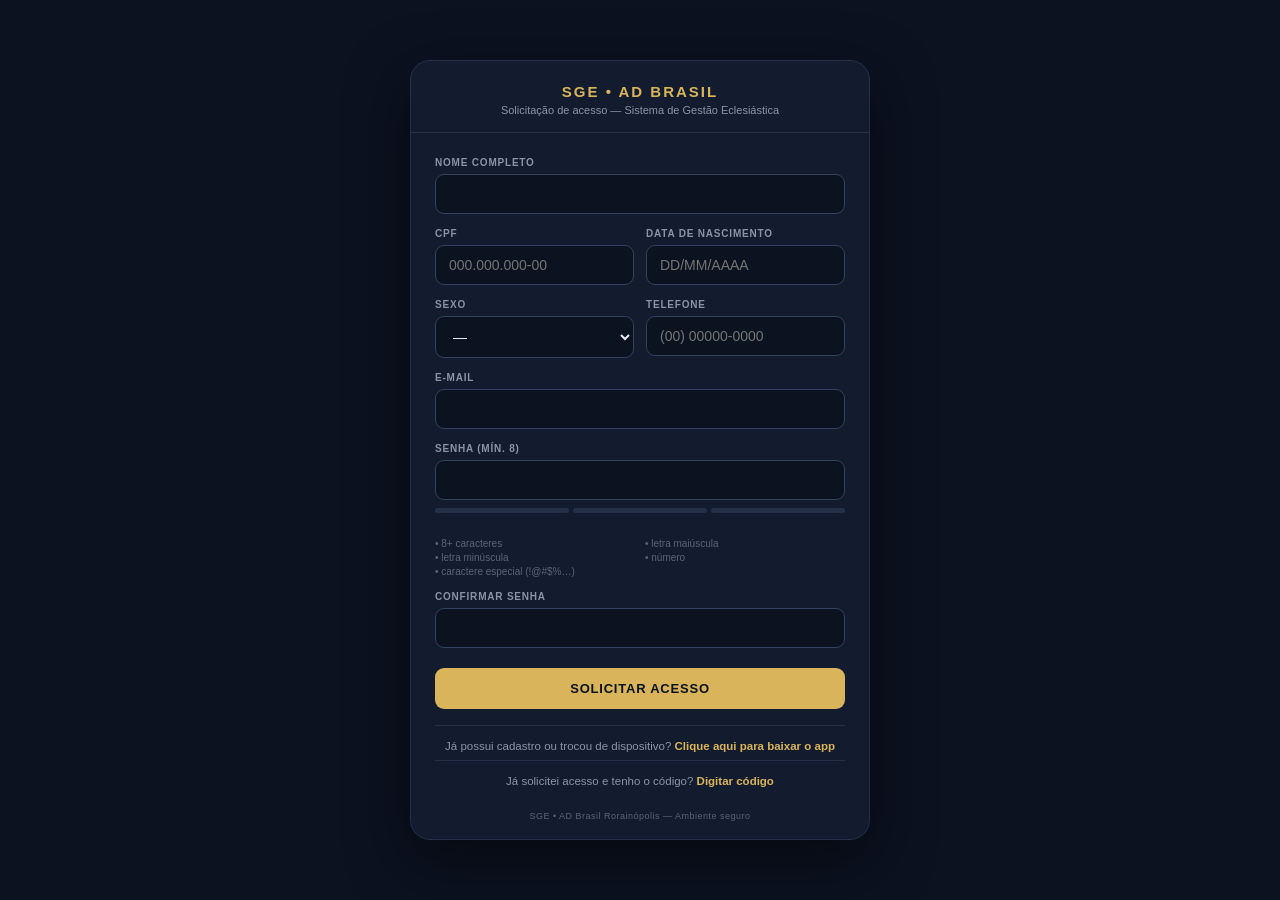
<file: sge/cadastro/index.html>
<!DOCTYPE html>
<html lang="pt-BR">
<head>
<meta charset="UTF-8">
<meta http-equiv="refresh" content="0; url=../cadastro.html">
<title>Cadastro de Acesso — SGE AD Brasil</title>
<style>body{font-family:'Segoe UI',Arial,sans-serif;background:#0b1220;color:#8a94a8;display:flex;align-items:center;justify-content:center;min-height:100vh;margin:0;font-size:13px}</style>
</head>
<body>
<p>Abrindo cadastro… <a href="../cadastro.html" style="color:#d9b45b">clique aqui</a> se não abrir.</p>
<script>location.replace('../cadastro.html');</script>
</body>
</html>
</file>
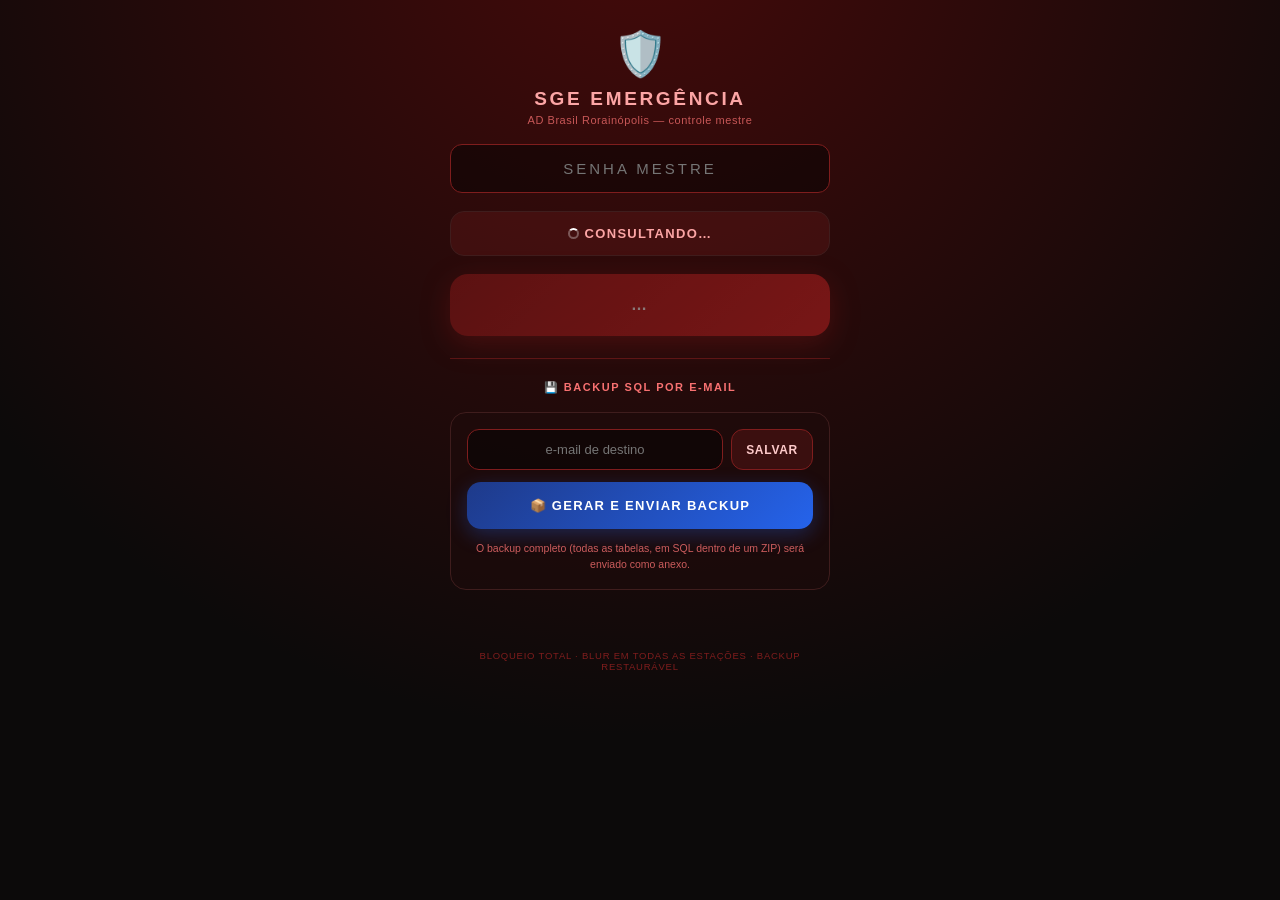
<file: sge/trava/index.html>
<!DOCTYPE html>
<html lang="pt-BR">
<head>
<meta charset="UTF-8">
<meta name="viewport" content="width=device-width, initial-scale=1.0, maximum-scale=1.0, user-scalable=no">
<meta name="theme-color" content="#450a0a">
<title>SGE Emergência</title>
<link rel="manifest" href="./manifest.webmanifest">
<link rel="icon" href="icons/icon-192.png">
<link rel="apple-touch-icon" href="icons/icon-192.png">
<meta name="apple-mobile-web-app-capable" content="yes">
<meta name="apple-mobile-web-app-status-bar-style" content="black-translucent">
<meta name="apple-mobile-web-app-title" content="SGE Emergência">
<style>
  * { margin:0; padding:0; box-sizing:border-box; -webkit-tap-highlight-color:transparent; }
  body {
    font-family: -apple-system, 'Segoe UI', Roboto, sans-serif;
    background: radial-gradient(circle at 50% -10%, #450a0a, #0c0a0a 70%);
    color: #fecaca; min-height: 100vh; display: flex; flex-direction: column;
    align-items: center; justify-content: flex-start; padding: 28px 20px; user-select: none;
  }
  .card { width: 100%; max-width: 380px; display: flex; flex-direction: column; gap: 18px; }
  .topo { text-align: center; }
  .topo .icone { font-size: 44px; }
  .topo h1 { font-size: 19px; font-weight: 800; letter-spacing: .14em; text-transform: uppercase; color: #fca5a5; margin-top: 8px; }
  .topo p { font-size: 11px; color: #f87171; opacity: .75; margin-top: 4px; letter-spacing: .05em; }
  .estado {
    text-align: center; padding: 14px; border-radius: 14px; font-weight: 800;
    font-size: 13px; letter-spacing: .1em; text-transform: uppercase;
    border: 1px solid #3f1d1d; background: rgba(127,29,29,.25); color: #fca5a5;
    transition: all .3s;
  }
  .estado.ativo { background: #dc2626; color: #fff; border-color: #ef4444; box-shadow: 0 0 32px rgba(239,68,68,.5); animation: pulsar 1.6s infinite; }
  .estado.livre { background: rgba(6,95,70,.3); color: #6ee7b7; border-color: #065f46; }
  @keyframes pulsar { 0%,100% { box-shadow: 0 0 22px rgba(239,68,68,.35);} 50% { box-shadow: 0 0 42px rgba(239,68,68,.7);} }
  .estado small { display:block; font-weight:500; font-size:10px; letter-spacing:.03em; text-transform:none; opacity:.8; margin-top:5px; }
  input[type=password], input[type=email] {
    width: 100%; padding: 15px; border-radius: 12px; font-size: 15px; text-align: center;
    border: 1px solid #7f1d1d; background: rgba(0,0,0,.45); color: #fff; outline: none;
  }
  input[type=password] { letter-spacing: .2em; }
  input:focus { border-color: #ef4444; box-shadow: 0 0 0 3px rgba(239,68,68,.25); }
  .btn-trava {
    width: 100%; padding: 22px; border: 0; border-radius: 18px; cursor: pointer;
    font-size: 16px; font-weight: 900; letter-spacing: .12em; text-transform: uppercase;
    color: #fff; transition: transform .12s, box-shadow .2s;
  }
  .btn-trava:active { transform: scale(.97); }
  .btn-trava.ativar { background: linear-gradient(135deg,#991b1b,#dc2626); box-shadow: 0 8px 28px rgba(220,38,38,.4); }
  .btn-trava.desativar { background: linear-gradient(135deg,#065f46,#059669); box-shadow: 0 8px 28px rgba(5,150,105,.35); }
  .btn-trava:disabled { opacity: .45; cursor: wait; }
  .sep { border:0; border-top:1px solid rgba(127,29,29,.6); margin:4px 0; }
  .secao-titulo { font-size: 11px; font-weight: 800; letter-spacing: .14em; text-transform: uppercase; color: #f87171; text-align:center; }
  .bkp-card {
    display: flex; flex-direction: column; gap: 12px; padding: 16px;
    border: 1px solid #3f1d1d; border-radius: 16px; background: rgba(30,12,12,.55);
  }
  .bkp-email { display:flex; gap:8px; }
  .bkp-email input { flex:1; font-size: 13px; padding: 12px; }
  .btn-mini {
    padding: 12px 14px; border: 1px solid #7f1d1d; border-radius: 12px; cursor: pointer;
    background: rgba(127,29,29,.3); color: #fecaca; font-size: 12px; font-weight: 700;
    text-transform: uppercase; letter-spacing: .06em; white-space: nowrap;
  }
  .btn-mini:active { transform: scale(.97); }
  .btn-bkp {
    width: 100%; padding: 16px; border: 0; border-radius: 14px; cursor: pointer;
    font-size: 13px; font-weight: 800; letter-spacing: .1em; text-transform: uppercase;
    color: #fff; background: linear-gradient(135deg,#1e3a8a,#2563eb); box-shadow: 0 6px 20px rgba(37,99,235,.3);
    transition: transform .12s;
  }
  .btn-bkp:active { transform: scale(.97); }
  .btn-bkp:disabled { opacity: .45; cursor: wait; }
  .bkp-info { font-size: 10.5px; color: #b91c1c; color: #f87171; opacity:.8; text-align:center; line-height:1.5; min-height: 14px; }
  .msg { min-height: 18px; text-align: center; font-size: 11.5px; font-weight: 600; }
  .msg.erro { color: #fca5a5; }
  .msg.ok { color: #6ee7b7; }
  .rodape { text-align: center; font-size: 9.5px; color: #7f1d1d; letter-spacing: .08em; text-transform: uppercase; margin-top: 6px; }
  .spin { display:inline-block; width:11px; height:11px; border:2px solid rgba(255,255,255,.3); border-top-color:#fff; border-radius:50%; animation: girar .7s linear infinite; vertical-align:-1px; margin-right:6px; }
  @keyframes girar { to { transform: rotate(360deg);} }
</style>
</head>
<body>
<div class="card">
  <div class="topo">
    <div class="icone">🛡️</div>
    <h1>SGE Emergência</h1>
    <p>AD Brasil Rorainópolis — controle mestre</p>
  </div>

  <input type="password" id="senha" placeholder="SENHA MESTRE" autocomplete="off" inputmode="text">

  <div id="estado" class="estado"><span class="spin"></span>Consultando…</div>

  <button id="btn" class="btn-trava ativar" onclick="alternar()" disabled>…</button>

  <hr class="sep">

  <div class="secao-titulo">💾 Backup SQL por e-mail</div>
  <div class="bkp-card">
    <div class="bkp-email">
      <input type="email" id="email" placeholder="e-mail de destino" autocomplete="off">
      <button class="btn-mini" onclick="salvarEmail()">Salvar</button>
    </div>
    <button id="btnBkp" class="btn-bkp" onclick="enviarBackup()">📦 Gerar e enviar backup</button>
    <p id="bkpInfo" class="bkp-info">O backup completo (todas as tabelas, em SQL dentro de um ZIP) será enviado como anexo.</p>
  </div>

  <p id="msg" class="msg"></p>
  <p class="rodape">Bloqueio total · Blur em todas as estações · Backup restaurável</p>
</div>

<script>
const API = 'https://ptegydkazodwbmjnfwnp.supabase.co/functions/v1/sge-api';
let ativo = null, ocupado = false, bkpOcupado = false;

async function call(action, extra){
  const r = await fetch(API, {
    method: 'POST',
    headers: { 'Content-Type': 'application/json' },
    body: JSON.stringify(Object.assign({ action }, extra || {})),
  });
  return r.json().catch(() => ({ erro: 'Resposta inválida do servidor.' }));
}

function msg(t, ok){ const m = document.getElementById('msg'); m.textContent = t || ''; m.className = 'msg ' + (ok ? 'ok' : 'erro'); }
function senhaOk(){
  const s = document.getElementById('senha').value;
  if (!s){ msg('Digite a senha mestre.'); document.getElementById('senha').focus(); }
  return s;
}
function fmtData(iso){
  try { return new Date(iso).toLocaleString('pt-BR', { timeZone: 'America/Boa_Vista' }); }
  catch(e){ return iso || ''; }
}

function pintar(){
  const e = document.getElementById('estado'), b = document.getElementById('btn');
  if (ativo === null) return;
  e.className = 'estado ' + (ativo ? 'ativo' : 'livre');
  e.innerHTML = ativo
    ? '🔒 BLOQUEIO ATIVO<small>Todas as telas estão travadas e os dados ocultos</small>'
    : '🔓 SISTEMA LIBERADO<small>Operação normal — nenhuma restrição ativa</small>';
  b.textContent = ativo ? '🔓 DESBLOQUEAR SISTEMA' : '🚨 BLOQUEIO TOTAL';
  b.className = 'btn-trava ' + (ativo ? 'desativar' : 'ativar');
  b.disabled = ocupado;
}

function pintarBkp(ultimo){
  const info = document.getElementById('bkpInfo');
  if (ultimo && ultimo.quando){
    const kb = ultimo.bytes_zip ? ' · ' + (ultimo.bytes_zip/1024).toFixed(0) + ' KB' : '';
    info.innerHTML = `Último backup: <b>${fmtData(ultimo.quando)}</b><br>${ultimo.linhas?.toLocaleString('pt-BR') || '?'} linhas em ${ultimo.tabelas || '?'} tabelas${kb} → ${ultimo.destino || ''}`;
  }
}

async function status(){
  try {
    const r = await call('status_trava_emergencia');
    if (r && r.ok){ ativo = !!r.ativo; }
  } catch(e){ /* offline: mantém último estado */ }
  pintar();
}

async function statusBkp(){
  const senha = document.getElementById('senha').value;
  if (!senha) return;
  try {
    const r = await call('status_backup_email', { senha });
    if (r && r.ok){
      if (r.email && !document.getElementById('email').value) document.getElementById('email').value = r.email;
      pintarBkp(r.ultimo);
    }
  } catch(e){}
}

async function alternar(){
  const senha = senhaOk(); if (!senha) return;
  ocupado = true; pintar();
  document.getElementById('btn').innerHTML = '<span class="spin"></span>Processando…';
  msg('');
  try {
    const r = await call('kill_switch', { senha, ativar: !ativo });
    if (r && r.ok){
      ativo = !!r.ativo;
      msg(ativo ? 'TRAVA ATIVADA — sistema bloqueado em toda parte.' : 'Trava desativada — sistema liberado.', true);
    } else {
      msg(r.erro || 'Falha ao executar o comando.');
    }
  } catch(e){
    msg('Sem conexão com a nuvem. Verifique a internet.');
  }
  ocupado = false; pintar();
}

async function salvarEmail(){
  const senha = senhaOk(); if (!senha) return;
  const email = document.getElementById('email').value.trim();
  if (!email){ msg('Digite o e-mail de destino do backup.'); return; }
  msg('');
  try {
    const r = await call('definir_email_backup', { senha, email });
    if (r && r.ok){ msg('E-mail de backup salvo: ' + r.email, true); }
    else msg(r.erro || 'Falha ao salvar o e-mail.');
  } catch(e){ msg('Sem conexão com a nuvem.'); }
}

async function enviarBackup(){
  const senha = senhaOk(); if (!senha) return;
  const email = document.getElementById('email').value.trim();
  bkpOcupado = true;
  const b = document.getElementById('btnBkp');
  b.disabled = true;
  b.innerHTML = '<span class="spin"></span>Gerando backup na nuvem…';
  msg('Isso pode levar até 1 minuto — o banco inteiro está sendo exportado.', true);
  try {
    const r = await call('enviar_backup_email', { senha, email });
    if (r && r.ok){
      msg(`Backup enviado para ${r.email} — ${r.linhas.toLocaleString('pt-BR')} linhas em ${r.tabelas} tabelas.`, true);
      statusBkp();
    } else {
      msg(r.erro || 'Falha ao gerar/enviar o backup.');
    }
  } catch(e){
    msg('Sem conexão ou tempo esgotado. Tente de novo.');
  }
  b.disabled = false;
  b.innerHTML = '📦 Gerar e enviar backup';
  bkpOcupado = false;
}

document.getElementById('senha').addEventListener('keydown', e => { if (e.key === 'Enter') alternar(); });
document.getElementById('senha').addEventListener('input', statusBkp);
status();
setInterval(status, 10000);
if ('serviceWorker' in navigator) navigator.serviceWorker.register('./sw.js').catch(() => {});
</script>
</body>
</html>
</file>
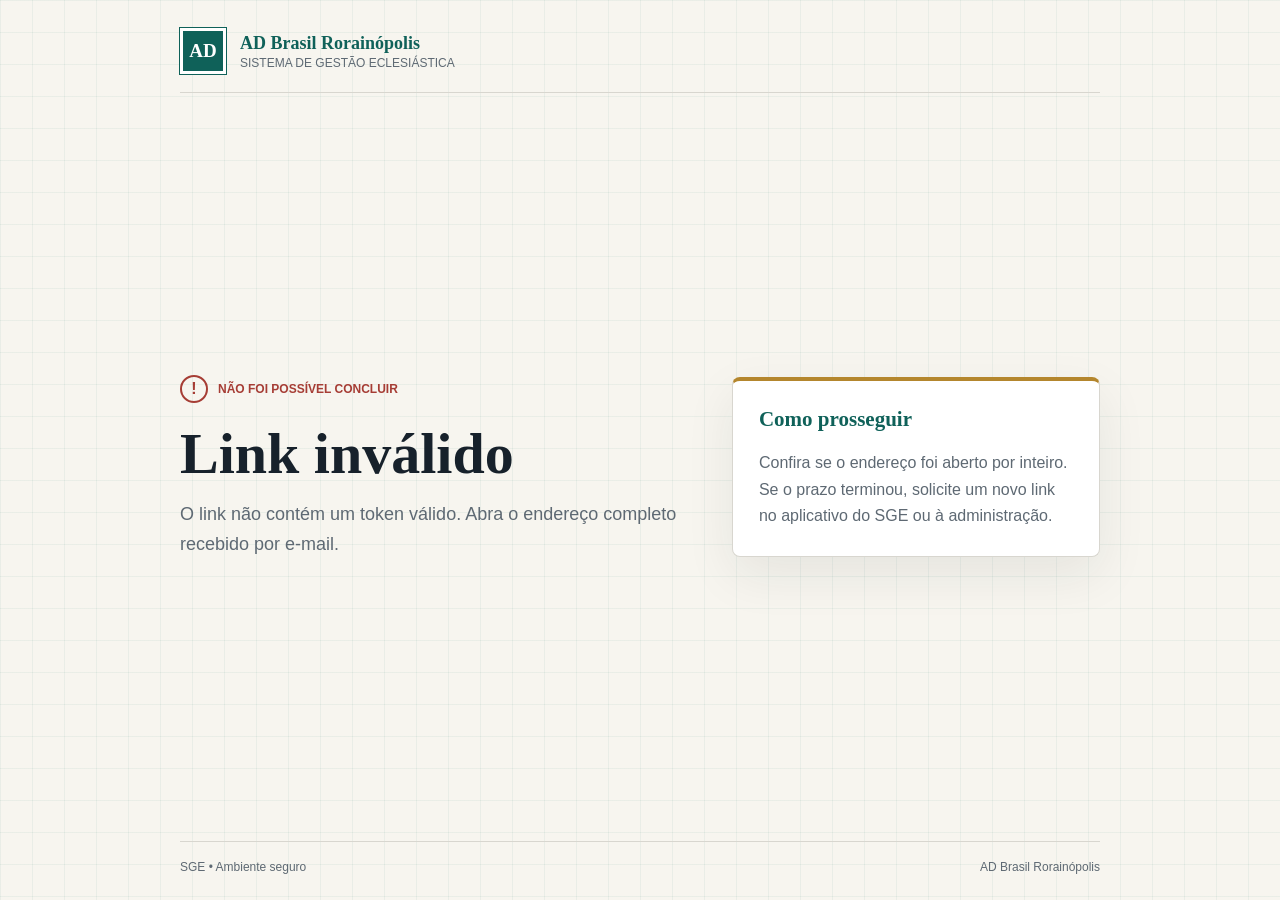
<file: sge-link.html>
<!doctype html>
<html lang="pt-BR">
<head>
<meta charset="utf-8">
<meta name="viewport" content="width=device-width, initial-scale=1">
<meta name="color-scheme" content="light">
<title>SGE | AD Brasil Rorainópolis</title>
<style>
  :root {
    --ink: #17212b; --muted: #5e6973; --paper: #f7f5ef; --surface: #ffffff;
    --line: #d8d6cf; --brand: #0f6159; --gold: #b4862d; --success: #16745d; --error: #a63d35;
  }
  * { box-sizing: border-box; }
  body {
    margin: 0; min-height: 100vh; color: var(--ink); background-color: var(--paper);
    background-image: linear-gradient(rgba(15,97,89,.055) 1px, transparent 1px), linear-gradient(90deg, rgba(15,97,89,.055) 1px, transparent 1px);
    background-size: 32px 32px;
    font-family: "Avenir Next", "Trebuchet MS", "Segoe UI", sans-serif;
  }
  .shell { min-height: 100vh; display: grid; grid-template-rows: auto 1fr auto; }
  header, footer { width: min(920px, calc(100% - 40px)); margin: 0 auto; }
  header { display: flex; align-items: center; gap: 14px; padding: 28px 0 18px; border-bottom: 1px solid var(--line); }
  .mark { width: 46px; height: 46px; display: grid; place-items: center; color: white; background: var(--brand); border: 3px solid var(--surface); outline: 1px solid var(--brand); font-family: Georgia, serif; font-size: 19px; font-weight: 700; }
  .brand strong { display: block; font-family: Georgia, serif; font-size: 18px; color: var(--brand); }
  .brand span { display: block; margin-top: 2px; color: var(--muted); font-size: 12px; text-transform: uppercase; }
  main { width: min(920px, calc(100% - 40px)); margin: auto; padding: 44px 0; display: grid; grid-template-columns: minmax(0, 1.15fr) minmax(280px, .85fr); gap: 54px; align-items: center; }
  .status { display: flex; align-items: center; gap: 10px; font-size: 12px; font-weight: 800; text-transform: uppercase; }
  .status-symbol { width: 28px; height: 28px; display: grid; place-items: center; border: 2px solid currentColor; border-radius: 50%; font-size: 16px; }
  h1 { margin: 20px 0 16px; max-width: 620px; font-family: Georgia, serif; font-size: clamp(34px, 5.5vw, 58px); line-height: 1.06; font-weight: 700; }
  .lead { max-width: 610px; margin: 0; color: var(--muted); font-size: 18px; line-height: 1.65; }
  .next-step { padding: 26px; background: var(--surface); border: 1px solid var(--line); border-top: 4px solid var(--accent, var(--gold)); border-radius: 8px; box-shadow: 0 18px 50px rgba(23,33,43,.08); }
  .next-step h2 { margin: 0 0 18px; font-family: Georgia, serif; font-size: 21px; color: var(--brand); }
  .next-step > p { margin: 0; color: var(--muted); line-height: 1.65; }
  ol { list-style: none; padding: 0; margin: 0; display: grid; gap: 18px; }
  li { display: grid; grid-template-columns: 30px 1fr; gap: 12px; align-items: start; }
  li span { width: 30px; height: 30px; display: grid; place-items: center; color: var(--brand); border: 1px solid #9fc1bc; font-weight: 800; font-size: 12px; }
  li p { margin: 3px 0 0; color: var(--muted); font-size: 14px; line-height: 1.5; }
  footer { display: flex; justify-content: space-between; gap: 20px; padding: 18px 0 26px; border-top: 1px solid var(--line); color: var(--muted); font-size: 12px; }
  form { margin-top: 30px; display: grid; gap: 16px; max-width: 420px; }
  label { display: grid; gap: 7px; font-size: 12px; font-weight: 800; text-transform: uppercase; color: var(--muted); }
  input[type="password"] { width: 100%; padding: 13px 15px; font-size: 16px; color: var(--ink); background: var(--surface); border: 1px solid var(--line); border-radius: 8px; outline: none; }
  input[type="password"]:focus { border-color: var(--brand); box-shadow: 0 0 0 3px rgba(15,97,89,.15); }
  button { justify-self: start; padding: 13px 30px; font-size: 14px; font-weight: 800; letter-spacing: .06em; text-transform: uppercase; color: #fff; background: var(--brand); border: none; border-radius: 8px; cursor: pointer; }
  button:hover { background: #0c5049; }
  button:disabled { opacity: .55; cursor: wait; }
  .form-error { margin: 0; padding: 12px 15px; font-size: 14px; color: var(--error); background: rgba(166,61,53,.08); border: 1px solid rgba(166,61,53,.35); border-radius: 8px; }
  .hint { margin: 0; font-size: 13px; color: var(--muted); }
  @media (max-width: 720px) {
    header, main, footer { width: min(100% - 32px, 560px); }
    header { padding-top: 20px; }
    main { grid-template-columns: 1fr; gap: 30px; padding: 36px 0; align-content: center; }
    h1 { font-size: 36px; }
    .lead { font-size: 16px; }
    footer { flex-direction: column; gap: 6px; }
  }
</style>
</head>
<body>
<div class="shell">
  <header>
    <div class="mark" aria-hidden="true">AD</div>
    <div class="brand"><strong>AD Brasil Rorainópolis</strong><span>Sistema de Gestão Eclesiástica</span></div>
  </header>
  <main>
    <section id="conteudo" aria-live="polite">
      <div class="status" style="color:var(--gold)"><span class="status-symbol">◆</span>Verificando link</div>
      <h1>Aguarde…</h1>
      <p class="lead">Estamos conferindo seu link de acesso.</p>
    </section>
    <section id="lateral" class="next-step" hidden></section>
  </main>
  <footer><span>SGE • Ambiente seguro</span><span>AD Brasil Rorainópolis</span></footer>
</div>
<script>
"use strict";

const SUPABASE_URL = "https://ptegydkazodwbmjnfwnp.supabase.co";
const SUPABASE_KEY = "sb_publishable_zr3zXJIiM5DpvMZUdvUOVg_ats4dmQy";

const elConteudo = document.getElementById("conteudo");
const elLateral = document.getElementById("lateral");
const params = new URLSearchParams(location.search);
const TOKEN = (params.get("token") || "").trim();
const CPF = (params.get("cpf") || "").trim();

function escapar(v) {
  return String(v).replace(/&/g, "&amp;").replace(/</g, "&lt;").replace(/>/g, "&gt;").replace(/"/g, "&quot;");
}

async function rpc(nome, corpo) {
  const res = await fetch(`${SUPABASE_URL}/rest/v1/rpc/${nome}`, {
    method: "POST",
    headers: {
      "apikey": SUPABASE_KEY,
      "Authorization": `Bearer ${SUPABASE_KEY}`,
      "Content-Type": "application/json",
    },
    body: JSON.stringify(corpo),
  });
  if (!res.ok) throw new Error(`HTTP ${res.status}`);
  return res.json();
}

// Replica exata de sge_db.gerar_hash_senha: pbkdf2_sha256$<sal_hex>$<derivada_hex>
async function hashSenha(senha) {
  const enc = new TextEncoder();
  const salBytes = crypto.getRandomValues(new Uint8Array(16));
  const salHex = [...salBytes].map(b => b.toString(16).padStart(2, "0")).join("");
  const chave = await crypto.subtle.importKey("raw", enc.encode(senha), "PBKDF2", false, ["deriveBits"]);
  const bits = await crypto.subtle.deriveBits(
    { name: "PBKDF2", hash: "SHA-256", salt: enc.encode(salHex), iterations: 310000 },
    chave, 256
  );
  const derivada = [...new Uint8Array(bits)].map(b => b.toString(16).padStart(2, "0")).join("");
  return `pbkdf2_sha256$${salHex}$${derivada}`;
}

function statusTag(texto, cor) {
  return `<div class="status" style="color:${cor}"><span class="status-symbol">◆</span>${texto}</div>`;
}

function lateral(titulo, itens, accent) {
  elLateral.style.setProperty("--accent", accent || "var(--gold)");
  elLateral.innerHTML = `<h2>${titulo}</h2><ol>${itens.map((t, i) => `<li><span>${i + 1}</span><p>${t}</p></li>`).join("")}</ol>`;
  elLateral.hidden = false;
}

function mostrarResultado(sucesso, titulo, mensagem, passos) {
  const cor = sucesso ? "var(--success)" : "var(--error)";
  const simbolo = sucesso ? "✓" : "!";
  const eyebrow = sucesso ? "Tudo certo" : "Não foi possível concluir";
  elConteudo.innerHTML = `
    <div class="status" style="color:${cor}"><span class="status-symbol">${simbolo}</span>${eyebrow}</div>
    <h1>${escapar(titulo)}</h1>
    <p class="lead">${escapar(mensagem)}</p>`;
  document.title = `${titulo} | SGE`;
  if (passos && passos.length) lateral("O que acontece agora", passos, cor);
  else if (!sucesso) {
    elLateral.innerHTML = `<h2>Como prosseguir</h2><p>Confira se o endereço foi aberto por inteiro. Se o prazo terminou, solicite um novo link no aplicativo do SGE ou à administração.</p>`;
    elLateral.hidden = false;
  }
}

function telaConfirmacao(nome) {
  const primeiro = nome ? `, ${escapar(String(nome).split(" ")[0])}` : "";
  elConteudo.innerHTML = `
    ${statusTag("Confirmação de e-mail", "var(--gold)")}
    <h1>Confirme seu e-mail${primeiro}</h1>
    <p class="lead">Você abriu o link de confirmação do seu cadastro no SGE. Clique no botão abaixo para validar seu endereço de e-mail e enviar o cadastro para análise da administração.</p>
    <form id="form-confirma">
      <p class="form-error" id="erro" hidden></p>
      <button type="submit" id="btn">Confirmar meu e-mail</button>
      <p class="hint">A confirmação valida apenas o e-mail — o acesso ao sistema é liberado somente após aprovação da administração.</p>
    </form>`;
  document.title = "Confirme seu e-mail | SGE";
  lateral("O que acontece agora", [
    "A administração analisará os dados do cadastro.",
    "Você receberá por e-mail a decisão e o perfil concedido.",
    "O acesso ao SGE será liberado somente após a aprovação.",
  ]);

  document.getElementById("form-confirma").addEventListener("submit", async (ev) => {
    ev.preventDefault();
    const btn = document.getElementById("btn");
    const erro = document.getElementById("erro");
    btn.disabled = true; btn.textContent = "Confirmando…"; erro.hidden = true;
    try {
      const r = await rpc("sge_confirmar_cadastro", { p_token: TOKEN });
      if (r.ok) {
        mostrarResultado(true, "E-mail confirmado",
          "Seu e-mail foi confirmado com sucesso. Seu cadastro agora está em análise pela administração da AD Brasil Rorainópolis e você receberá a decisão por e-mail.",
          ["A administração analisará os dados do cadastro.", "Você receberá por e-mail a decisão e o perfil concedido.", "O acesso ao SGE será liberado somente após a aprovação."]);
      } else {
        mostrarResultado(false, "Não foi possível confirmar", r.mensagem || "Este link já foi utilizado ou expirou.");
      }
    } catch (e) {
      btn.disabled = false; btn.textContent = "Confirmar meu e-mail";
      erro.textContent = "Falha de comunicação. Verifique sua internet e tente novamente.";
      erro.hidden = false;
    }
  });
}

function telaSenha(cpf, erroMsg) {
  elConteudo.innerHTML = `
    ${statusTag("Redefinição de senha", "var(--gold)")}
    <h1>Crie sua nova senha</h1>
    <p class="lead">Você está redefinindo a senha do acesso ao SGE para o CPF <strong>${escapar(cpf)}</strong>. Escolha uma senha com pelo menos 6 caracteres.</p>
    <form id="form-senha">
      <p class="form-error" id="erro" ${erroMsg ? "" : "hidden"}>${escapar(erroMsg || "")}</p>
      <label>Nova senha
        <input type="password" id="senha" minlength="6" required autocomplete="new-password" autofocus>
      </label>
      <label>Confirmar nova senha
        <input type="password" id="confirma" minlength="6" required autocomplete="new-password">
      </label>
      <button type="submit" id="btn">Salvar nova senha</button>
      <p class="hint">Este link é válido por 24 horas e só pode ser usado uma vez.</p>
    </form>`;
  document.title = "Crie sua nova senha | SGE";
  lateral("Depois de salvar", [
    "Abra o aplicativo do SGE no seu computador.",
    "Entre com seu CPF e a nova senha criada aqui.",
    "Se não foi você quem pediu, avise a administração.",
  ]);

  document.getElementById("form-senha").addEventListener("submit", async (ev) => {
    ev.preventDefault();
    const btn = document.getElementById("btn");
    const erro = document.getElementById("erro");
    const senha = document.getElementById("senha").value;
    const confirma = document.getElementById("confirma").value;
    if (senha.length < 6) { erro.textContent = "A senha precisa ter pelo menos 6 caracteres."; erro.hidden = false; return; }
    if (senha !== confirma) { erro.textContent = "As senhas digitadas não são iguais. Confira e tente novamente."; erro.hidden = false; return; }
    btn.disabled = true; btn.textContent = "Salvando…"; erro.hidden = true;
    try {
      const senhaHash = await hashSenha(senha);
      const r = await rpc("sge_redefinir_senha", { p_token: TOKEN, p_cpf: cpf, p_senha_hash: senhaHash });
      if (r.ok) {
        mostrarResultado(true, "Senha redefinida",
          "Sua senha foi alterada com sucesso. Abra o aplicativo do SGE e entre com seu CPF e a nova senha.",
          ["Abra o aplicativo do SGE no seu computador.", "Entre com seu CPF e a nova senha que você acabou de criar.", "Se não reconhece esta alteração, avise a administração imediatamente."]);
      } else {
        mostrarResultado(false, "Não foi possível redefinir", r.mensagem || "Este link já foi utilizado ou expirou.");
      }
    } catch (e) {
      btn.disabled = false; btn.textContent = "Salvar nova senha";
      erro.textContent = "Falha de comunicação. Verifique sua internet e tente novamente.";
      erro.hidden = false;
    }
  });
}

(async function iniciar() {
  if (!TOKEN) {
    mostrarResultado(false, "Link inválido", "O link não contém um token válido. Abra o endereço completo recebido por e-mail.");
    return;
  }
  let status;
  try {
    status = await rpc("sge_link_status", { p_token: TOKEN, p_cpf: CPF });
  } catch (e) {
    mostrarResultado(false, "Falha de comunicação", "Não foi possível verificar o link. Verifique sua internet e tente novamente.");
    return;
  }

  switch (status.situacao) {
    case "cadastro":
      telaConfirmacao(status.nome);
      break;
    case "senha":
      telaSenha(status.cpf || CPF);
      break;
    case "expirado":
      mostrarResultado(false, "Link expirado", "O prazo de 24 horas deste link terminou. Solicite um novo link no aplicativo do SGE ou à administração.");
      break;
    case "utilizado":
      mostrarResultado(false, "Link já utilizado", "Este link de confirmação já foi utilizado. Se seu cadastro ainda aguarda aprovação, acompanhe pelo e-mail ou fale com a administração.");
      break;
    default:
      mostrarResultado(false, "Link inválido", "Este link já foi utilizado, não existe ou expirou. Solicite um novo link no aplicativo do SGE ou à administração.");
  }
})();
</script>
</body>
</html>
</file>
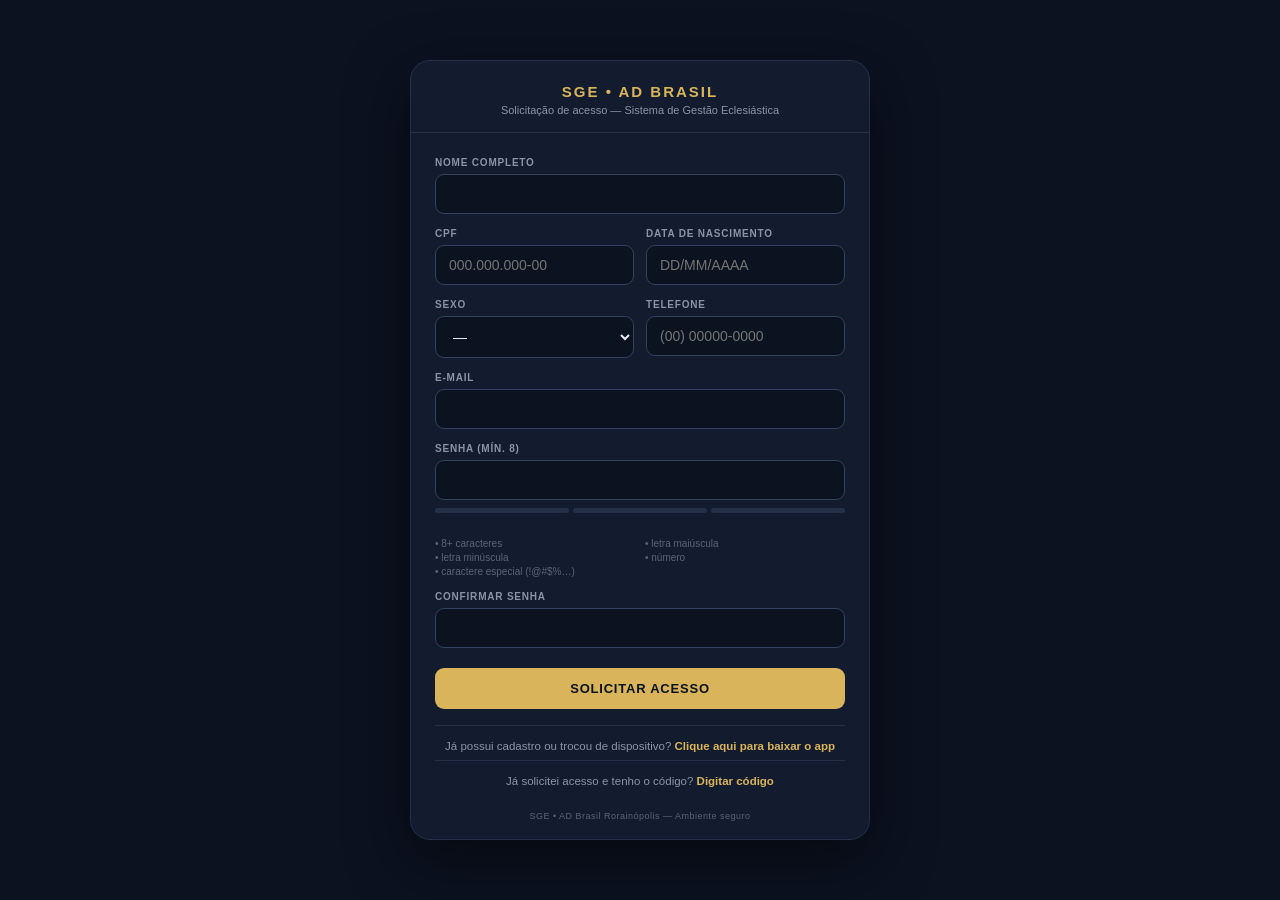
<file: sge/cadastro.html>
<!DOCTYPE html>
<html lang="pt-BR">
<head>
<meta charset="UTF-8">
<meta name="viewport" content="width=device-width, initial-scale=1.0">
<title>Cadastro de Acesso — SGE AD Brasil</title>
<style>
    * { margin: 0; padding: 0; box-sizing: border-box; }
    body { font-family: 'Segoe UI', Arial, sans-serif; background: #0b1220; color: #e8ecf3; min-height: 100vh; display: flex; align-items: center; justify-content: center; padding: 20px; }
    .card { width: 100%; max-width: 460px; background: #131c2e; border: 1px solid #243048; border-radius: 20px; overflow: hidden; box-shadow: 0 20px 60px rgba(0,0,0,.5); }
    .topo { padding: 22px 24px 16px; border-bottom: 1px solid #243048; text-align: center; }
    .topo h1 { font-size: 15px; letter-spacing: 2px; color: #d9b45b; font-weight: 700; }
    .topo p { font-size: 11px; color: #8a94a8; margin-top: 4px; }
    .corpo { padding: 24px; }
    .campo { margin-bottom: 14px; }
    .campo label { display: block; font-size: 10px; font-weight: 700; text-transform: uppercase; letter-spacing: .8px; color: #8a94a8; margin-bottom: 6px; }
    .campo input, .campo select { width: 100%; padding: 11px 13px; font-size: 14px; color: #e8ecf3; background: #0b1220; border: 1px solid #33415e; border-radius: 9px; outline: none; }
    .campo input:focus, .campo select:focus { border-color: #d9b45b; }
    .dupla { display: grid; grid-template-columns: 1fr 1fr; gap: 12px; }
    .btn { width: 100%; padding: 13px; font-size: 13px; font-weight: 800; letter-spacing: .06em; text-transform: uppercase; color: #0b1220; background: #d9b45b; border: none; border-radius: 9px; cursor: pointer; margin-top: 6px; }
    .btn:hover { background: #c9a34a; }
    .btn:disabled { opacity: .55; cursor: default; }
    .btn-sec { background: transparent; color: #8a94a8; border: 1px solid #33415e; font-weight: 600; text-transform: none; letter-spacing: 0; font-size: 12px; padding: 10px; }
    .erro { background: rgba(239,68,68,.12); border: 1px solid rgba(239,68,68,.4); color: #f3a5a0; border-radius: 9px; padding: 11px 13px; font-size: 12px; margin-bottom: 14px; }
    .ok { background: rgba(16,185,129,.12); border: 1px solid rgba(16,185,129,.4); color: #7fe3c1; border-radius: 9px; padding: 11px 13px; font-size: 12px; margin-bottom: 14px; }
    .codigo-box { text-align: center; }
    .codigo-box input { text-align: center; font-size: 30px; font-weight: 800; letter-spacing: 14px; padding: 14px 10px 14px 22px; font-family: Consolas, monospace; }
    .fim { text-align: center; padding: 10px 6px; }
    .fim .selo { margin: 6px auto 16px; width: 80px; height: 80px; border-radius: 50%; background: rgba(16,185,129,.15); border: 2px solid #10b981; color: #10b981; display: flex; align-items: center; justify-content: center; font-size: 36px; }
    .fim h2 { font-size: 17px; color: #10b981; letter-spacing: 1px; margin-bottom: 10px; }
    .fim p { font-size: 13px; color: #8a94a8; line-height: 1.6; }
    .passos { text-align: left; margin: 16px auto 0; max-width: 300px; }
    .passos div { display: flex; gap: 10px; margin-bottom: 10px; font-size: 12px; color: #8a94a8; }
    .passos b { color: #d9b45b; min-width: 18px; }
    .rodape { text-align: center; font-size: 9px; color: #5a6478; padding: 0 24px 18px; letter-spacing: .5px; }
    .eula-caixa { max-height: 300px; overflow-y: auto; background: #0b1220; border: 1px solid #33415e; border-radius: 10px; padding: 16px; margin-bottom: 10px; -webkit-overflow-scrolling: touch; }
    .eula-doc h2 { font-size: 13px; color: #d9b45b; text-align: center; letter-spacing: 1px; margin-bottom: 6px; line-height: 1.4; }
    .eula-doc h3 { font-size: 11px; color: #d9b45b; margin: 14px 0 6px; letter-spacing: .5px; }
    .eula-doc p { font-size: 11.5px; color: #c7cfdd; line-height: 1.6; margin-bottom: 7px; text-align: justify; }
    .eula-sub { text-align: center; font-size: 10.5px; }
    .eula-ver { text-align: center; font-size: 9.5px; color: #5a6478; margin-bottom: 10px; }
    .eula-fim { text-align: center; color: #d9b45b; font-size: 10.5px; margin-top: 14px; }
    .eula-progresso { text-align: center; font-size: 10px; color: #8a94a8; margin-bottom: 10px; letter-spacing: .4px; }
    .eula-aceite { display: flex; gap: 10px; align-items: flex-start; font-size: 11.5px; color: #c7cfdd; cursor: pointer; margin-bottom: 12px; line-height: 1.5; }
    .eula-aceite input { width: 18px; height: 18px; margin-top: 1px; accent-color: #d9b45b; cursor: pointer; flex-shrink: 0; }
    .hidden { display: none; }
    .link-reenvio { text-align: center; margin-top: 12px; font-size: 11px; color: #8a94a8; }
    .link-reenvio a { color: #d9b45b; cursor: pointer; text-decoration: none; }
    .link-acesso { text-align: center; margin-top: 16px; padding-top: 14px; border-top: 1px solid #243048; font-size: 11.5px; color: #8a94a8; }
    .link-acesso a { color: #d9b45b; cursor: pointer; text-decoration: none; font-weight: 600; }
    .dl-box { background: rgba(217,180,91,.08); border: 1px solid rgba(217,180,91,.35); border-radius: 10px; padding: 14px; margin-top: 16px; font-size: 12px; color: #c7cfdd; line-height: 1.6; }
    .dl-box b { color: #d9b45b; }
    .dl-box .btn { margin-top: 10px; }
    .passos-pwa { text-align: left; margin-top: 10px; }
    .passos-pwa div { display: flex; gap: 8px; margin-bottom: 6px; font-size: 11.5px; color: #8a94a8; }
    .passos-pwa b { color: #d9b45b; }
    /* Medidor de força da senha */
    .forca-barra { display: flex; gap: 4px; margin-top: 8px; }
    .forca-seg { flex: 1; height: 5px; border-radius: 3px; background: #243048; transition: background .25s; }
    .forca-seg.f1 { background: #ef4444; }
    .forca-seg.f2 { background: #f59e0b; }
    .forca-seg.f3 { background: #10b981; }
    .forca-txt { font-size: 10px; font-weight: 700; letter-spacing: .5px; margin-top: 5px; text-transform: uppercase; min-height: 12px; }
    .forca-txt.fraca { color: #ef4444; }
    .forca-txt.moderada { color: #f59e0b; }
    .forca-txt.forte { color: #10b981; }
    .senha-regras { margin-top: 8px; display: grid; grid-template-columns: 1fr 1fr; gap: 3px 10px; }
    .senha-regras span { font-size: 10px; color: #5a6478; transition: color .2s; }
    .senha-regras span.ok { color: #10b981; }
</style>
</head>
<body>
<div class="card">
    <div class="topo">
        <h1>SGE • AD BRASIL</h1>
        <p>Solicitação de acesso — Sistema de Gestão Eclesiástica</p>
        <p id="convite-origem" class="hidden" style="margin-top:8px;font-size:10.5px;color:#d9b45b;font-weight:700;letter-spacing:.6px;text-transform:uppercase"></p>
    </div>

    <!-- ETAPA 1: formulário -->
    <div class="corpo" id="etapa-form">
        <div id="msg-form"></div>
        <form id="form-cadastro" autocomplete="off">
            <div class="campo"><label>Nome completo</label><input id="f-nome" required maxlength="120"></div>
            <div class="dupla">
                <div class="campo"><label>CPF</label><input id="f-cpf" required inputmode="numeric" maxlength="14" placeholder="000.000.000-00"></div>
                <div class="campo"><label>Data de nascimento</label><input id="f-nasc" required inputmode="numeric" maxlength="10" placeholder="DD/MM/AAAA"></div>
            </div>
            <div class="dupla">
                <div class="campo"><label>Sexo</label><select id="f-sexo"><option value="">—</option><option>Masculino</option><option>Feminino</option></select></div>
                <div class="campo"><label>Telefone</label><input id="f-tel" inputmode="tel" maxlength="15" placeholder="(00) 00000-0000"></div>
            </div>
            <div class="campo"><label>E-mail</label><input id="f-email" type="email" required maxlength="120"></div>
            <div class="campo"><label>Senha (mín. 8)</label><input id="f-senha" type="password" required minlength="8" autocomplete="new-password">
                <div class="forca-barra" id="forca-barra"><div class="forca-seg"></div><div class="forca-seg"></div><div class="forca-seg"></div></div>
                <div class="forca-txt" id="forca-txt"></div>
                <div class="senha-regras" id="senha-regras">
                    <span data-r="tam8">• 8+ caracteres</span>
                    <span data-r="maius">• letra maiúscula</span>
                    <span data-r="minus">• letra minúscula</span>
                    <span data-r="num">• número</span>
                    <span data-r="esp">• caractere especial (!@#$%…)</span>
                </div>
            </div>
            <div class="campo"><label>Confirmar senha</label><input id="f-senha2" type="password" required minlength="8" autocomplete="new-password"></div>
            <button class="btn" id="btn-enviar" type="submit">Solicitar acesso</button>
        </form>
        <div class="link-acesso">Já possui cadastro ou trocou de dispositivo? <a id="lnk-acesso">Clique aqui para baixar o app</a></div>
        <div class="link-acesso" style="margin-top:8px">Já solicitei acesso e tenho o código? <a id="lnk-tenho-codigo">Digitar código</a></div>
    </div>

    <!-- ETAPA 1b: acesso por CPF + senha (reinstalação / troca de aparelho) -->
    <div class="corpo hidden" id="etapa-acesso">
        <div id="msg-acesso"></div>
        <div class="campo"><label>CPF</label><input id="a-cpf" inputmode="numeric" maxlength="14" placeholder="000.000.000-00"></div>
        <div class="campo"><label>Senha</label><input id="a-senha" type="password" autocomplete="current-password"></div>
        <button class="btn" id="btn-acesso">Verificar e baixar</button>
        <div class="link-reenvio"><a id="lnk-voltar">← Voltar ao cadastro</a></div>
        <div id="dl-acesso"></div>
    </div>

    <!-- ETAPA 2: código de 6 dígitos -->
    <div class="corpo hidden" id="etapa-codigo">
        <div id="msg-codigo"></div>
        <div class="campo hidden" id="campo-cod-cpf"><label>Seu CPF</label><input id="f-cod-cpf" inputmode="numeric" maxlength="14" placeholder="000.000.000-00"></div>
        <p style="font-size:13px;color:#8a94a8;line-height:1.6;margin-bottom:16px">
            Enviamos um código de confirmação para <b id="cod-email" style="color:#e8ecf3"></b>.
            Digite-o abaixo — ele vale por 30 minutos.
        </p>
        <div class="campo codigo-box"><input id="f-codigo" inputmode="numeric" maxlength="6" placeholder="——————" autocomplete="one-time-code"></div>
        <button class="btn" id="btn-confirmar">Confirmar código</button>
        <div class="link-reenvio">Não recebeu? <a id="lnk-reenviar">Reenviar código</a></div>
    </div>

    <!-- ETAPA TERMO: EULA + LGPD (leitura com scroll obrigatório) -->
    <div class="corpo hidden" id="etapa-termo">
        <div id="msg-termo"></div>
        <p style="font-size:12px;color:#8a94a8;line-height:1.5;margin-bottom:10px">
            Antes de concluir, leia o <b style="color:#d9b45b">Termo de Uso, Licença e Proteção de Dados (EULA/LGPD)</b> abaixo até o fim. O aceite é obrigatório para criar sua conta.
        </p>
        <div id="eula-scroll" class="eula-caixa">
            <div class="eula-doc">
                <h2>CONTRATO DE LICENÇA DE USO FINAL (EULA) E TERMO DE PROTEÇÃO DE DADOS PESSOAIS — LGPD</h2>
                <p class="eula-sub">Sistema de Gestão Eclesiástica — SGE · Assembleia de Deus — Ministério do Brasil — Campo de Rorainópolis/RR</p>
                <p class="eula-ver">Versão 1.0 — Vigente a partir de 2026</p>

                <h3>1. DAS PARTES E DO OBJETO</h3>
                <p>1.1. O presente instrumento regula a licença de uso do sistema de gestão eclesiástica <b>SGE</b> (aplicativo de computador e aplicativo móvel/web, doravante "Sistema"), bem como o tratamento de dados pessoais realizado por seu intermédio, nos termos da Lei nº 13.709/2018 (Lei Geral de Proteção de Dados Pessoais — LGPD), do Marco Civil da Internet (Lei nº 12.965/2014) e da legislação aplicável.</p>
                <p>1.2. <b>Controladora</b>: a entidade eclesiástica administradora do campo — Assembleia de Deus, Ministério do Brasil, Campo de Rorainópolis/RR (doravante "Igreja" ou "Controladora"), pessoa jurídica de direito privado sem fins lucrativos.</p>
                <p>1.3. <b>Usuário(a)</b>: a pessoa física cadastrada que acessa o Sistema mediante credenciais próprias, em qualquer perfil de acesso (Administrador, Operador, Tesoureiro, Consultor ou Membro).</p>

                <h3>2. DA LICENÇA DE USO</h3>
                <p>2.1. É concedida ao Usuário licença de uso <b>pessoal, não exclusiva, intransferível, não sublicenciável e revogável</b> do Sistema, limitada às funcionalidades e ao escopo territorial (conselho/congregação) efetivamente autorizados pela administração.</p>
                <p>2.2. A licença <b>não</b> transmite qualquer direito de propriedade sobre o software, código-fonte, marcas, layouts ou bases de dados.</p>
                <p>2.3. É vedado ao Usuário: (a) copiar, modificar, traduzir, realizar engenharia reversa ou criar obras derivadas do Sistema; (b) ceder, emprestar, vender ou compartilhar credenciais; (c) utilizar o Sistema para fins diversos da gestão eclesiástica da Igreja; (d) extrair dados em massa sem autorização expressa.</p>
                <p>2.4. O acesso é condicionado à aprovação da administração e pode ser suspenso ou cancelado a qualquer tempo, por decisão administrativa ou por violação deste Termo.</p>

                <h3>3. DOS DADOS PESSOAIS COLETADOS</h3>
                <p>3.1. <b>Cadastro:</b> nome completo, CPF, data de nascimento, sexo, telefone, e-mail e endereço.</p>
                <p>3.2. <b>Uso do Sistema:</b> registros de acesso, sessões, dispositivos, operações realizadas (auditoria), lançamentos financeiros efetuados ou alterados, frequências, relatórios e documentos emitidos.</p>
                <p>3.3. <b>Dados de terceiros operados pelo Usuário:</b> informações de membros, dizimistas e congregações inseridas ou consultadas conforme o perfil do Usuário, incluindo dados financeiros (dízimos, ofertas, prestações de contas) e dados eclesiásticos (batismos, frequência, ministérios).</p>
                <p>3.4. <b>Dados sensíveis:</b> a filiação religiosa e a participação em atividades eclesiásticas constituem dados sensíveis nos termos do art. 11 da LGPD, tratados no contexto das atividades regulares da entidade religiosa (art. 11, inciso I, da LGPD) e/ou mediante consentimento.</p>

                <h3>4. DAS FINALIDADES DO TRATAMENTO</h3>
                <p>4.1. Os dados são tratados para: (a) autenticação e controle de acesso; (b) gestão financeira, patrimonial, de membros e espiritual da Igreja; (c) emissão de relatórios, livros oficiais e documentos de prestação de contas; (d) comunicações operacionais (e-mail, notificações, WhatsApp); (e) auditoria, segurança e prevenção a fraudes; (f) cumprimento de obrigações legais e regulatórias; (g) histórico eclesiástico e estatístico.</p>
                <p>4.2. Os dados <b>não</b> são vendidos, alugados ou utilizados para fins publicitários ou comerciais de terceiros.</p>

                <h3>5. DAS BASES LEGAIS (art. 7º e 11 da LGPD)</h3>
                <p>5.1. O tratamento fundamenta-se em: (a) <b>consentimento</b> do titular, manifestado neste aceite; (b) <b>execução de contrato</b> ou de procedimentos preliminares; (c) <b>legítimo interesse</b> da Controladora na gestão de suas atividades; (d) <b>cumprimento de obrigação legal ou regulatória</b>; e, para dados sensíveis vinculados à religião, (e) <b>tratamento no âmbito de atividades regulares de entidade religiosa sem fins lucrativos</b> (art. 11, I, LGPD).</p>

                <h3>6. DO COMPARTILHAMENTO E DOS OPERADORES</h3>
                <p>6.1. Para a operação do Sistema, os dados são processados por operadores contratados, incluindo: <b>Supabase Inc.</b> (banco de dados e funções em nuvem), <b>Brevo/Sendinblue</b> (envio de e-mails transacionais), <b>GitHub Pages</b> (hospedagem do aplicativo web) e <b>WhatsApp/Meta</b> (encaminhamento operacional de relatórios e pendências, quando acionado pelo usuário).</p>
                <p>6.2. Tais operadores podem manter servidores fora do Brasil, caracterizando <b>transferência internacional de dados</b>, autorizada pelo titular neste aceite, observadas as salvaguardas contratuais e o art. 33 da LGPD.</p>
                <p>6.3. Dados financeiros de dizimistas e membros compõem livros oficiais da Igreja e podem ser apresentados a órgãos de fiscalização, auditoria interna e assembleias deliberativas, conforme o estatuto da entidade.</p>

                <h3>7. DA SEGURANÇA</h3>
                <p>7.1. O Sistema adota medidas técnicas e administrativas: senhas armazenadas exclusivamente como hash criptográfico (PBKDF2-SHA256), controle de acesso por perfil e por escopo territorial, registro de auditoria de operações sensíveis, verificação de autenticidade de documentos por código hash/QR, sessões expiráveis, bloqueio de manutenção e <b>trava de emergência</b> de bloqueio total.</p>
                <p>7.2. O Usuário é responsável por manter o sigilo de sua senha e por utilizar dispositivos seguros. Qualquer ação executada com suas credenciais presume-se realizada por ele.</p>

                <h3>8. DOS DIREITOS DO TITULAR (art. 18 da LGPD)</h3>
                <p>8.1. O Usuário pode, a qualquer tempo e gratuitamente, solicitar: confirmação da existência de tratamento; acesso aos seus dados; correção de dados incompletos ou desatualizados; anonimização, bloqueio ou eliminação de dados desnecessários ou tratados em desconformidade; portabilidade; eliminação dos dados tratados com consentimento (ressalvadas as hipóteses legais de retenção); informação sobre compartilhamentos; e revogação do consentimento.</p>
                <p>8.2. As solicitações devem ser dirigidas ao Encarregado de Proteção de Dados (DPO) indicado pela administração da Igreja, pelo canal oficial informado no ato do cadastro ou junto à secretaria.</p>
                <p>8.3. A revogação do consentimento pode acarretar a impossibilidade de uso do Sistema, sem prejuízo da retenção dos dados estritamente necessários ao cumprimento de obrigações legais e ao histórico oficial da Igreja.</p>

                <h3>9. DA RETENÇÃO E ELIMINAÇÃO</h3>
                <p>9.1. Os dados serão conservados enquanto durar a vinculação do Usuário à Igreja e, após, pelo prazo necessário ao cumprimento de obrigações legais, fiscais, contábeis e à preservação do histórico oficial e da auditoria.</p>
                <p>9.2. Decorridos os prazos e ausente justificativa legal, os dados serão eliminados ou anonimizados.</p>

                <h3>10. DAS OBRIGAÇÕES DO USUÁRIO</h3>
                <p>10.1. O Usuário declara que as informações fornecidas são verdadeiras e compromete-se a mantê-las atualizadas.</p>
                <p>10.2. O Usuário compromete-se a: (a) utilizar o Sistema somente nas funções autorizadas ao seu perfil; (b) não extrair, divulgar ou compartilhar dados de terceiros fora das finalidades da Igreja; (c) guardar sigilo sobre informações financeiras e pessoais de membros; (d) comunicar imediatamente qualquer uso não autorizado de suas credenciais.</p>
                <p>10.3. O descumprimento poderá resultar em suspensão ou cancelamento do acesso, sem prejuízo das medidas administrativas e legais cabíveis.</p>

                <h3>11. DA DISPONIBILIDADE E LIMITAÇÃO DE RESPONSABILIDADE</h3>
                <p>11.1. O Sistema é fornecido "no estado em que se encontra". A Controladora empenha-se na disponibilidade, mas não garante operação ininterrupta, podendo ocorrer manutenções programadas ou emergenciais.</p>
                <p>11.2. A Controladora não responde por indisponibilidades decorrentes de falhas de terceiros (internet, nuvem, energia), por uso indevido do Usuário ou por força maior, observados os limites da lei.</p>
                <p>11.3. A responsabilidade pela veracidade e legalidade dos dados inseridos é de quem os insere.</p>

                <h3>12. DA PROPRIEDADE INTELECTUAL</h3>
                <p>12.1. O Sistema, seu código, documentação, relatórios, livros digitais, marcas e bases de dados pertencem à Igreja e/ou a seus licenciantes, protegidos pela Lei nº 9.609/1998 (Software), Lei nº 9.610/1998 (Direitos Autorais) e tratados internacionais.</p>

                <h3>13. DO TRAVA DE EMERGÊNCIA E BLOQUEIO</h3>
                <p>13.1. Em situações de incidente de segurança, a administração poderá acionar o bloqueio total do Sistema ("kill switch"), suspendendo logins e ocultando dados em todas as estações, sem exclusão de informações, até a regularização.</p>

                <h3>14. DE MENORES DE IDADE</h3>
                <p>14.1. O cadastro de usuários menores de 18 anos somente é admitido mediante autorização expressa de responsável legal e atribuição de perfil restrito pela administração.</p>

                <h3>15. DAS ALTERAÇÕES DESTE TERMO</h3>
                <p>15.1. Este Termo poderá ser atualizado. Alterações relevantes serão comunicadas pelo Sistema ou por e-mail, e o uso continuado após a vigência constitui aceite da nova versão, salvo manifestação contrária do Usuário.</p>

                <h3>16. DA LEGISLAÇÃO E DO FORO</h3>
                <p>16.1. Este Termo é regido pelas leis da República Federativa do Brasil.</p>
                <p>16.2. Fica eleito o foro da Comarca de Rorainópolis/RR para dirimir controvérsias oriundas deste instrumento, com renúncia a qualquer outro, por mais privilegiado que seja.</p>

                <h3>17. DO ACEITE ELETRÔNICO</h3>
                <p>17.1. O aceite é manifestado eletronicamente ao final da leitura, mediante marcação de concordância, sendo registrados para verificação: versão do Termo, data/hora do aceite e identificação do usuário (CPF).</p>
                <p>17.2. O aceite eletrônico produz os mesmos efeitos jurídicos de assinatura física, nos termos do art. 10, §2º, da Medida Provisória nº 2.200-2/2001 e do Código Civil.</p>

                <p class="eula-fim">— Fim do Termo. Ao prosseguir, você declara ter lido, compreendido e aceitado integralmente suas cláusulas. —</p>
            </div>
        </div>
        <div class="eula-progresso" id="eula-progresso">Role até o fim para liberar o aceite <span id="eula-pct">0%</span></div>
        <label class="eula-aceite" id="eula-aceite-wrap" style="opacity:.45">
            <input type="checkbox" id="f-eula" disabled>
            <span>Li integralmente e <b>ACEITO</b> o Termo de Uso, a Licença e a Política de Proteção de Dados (LGPD).</span>
        </label>
        <button class="btn" id="btn-eula" disabled>Aceito — concluir cadastro</button>
        <div class="link-reenvio"><a id="lnk-voltar-termo">← Voltar e revisar meus dados</a></div>
    </div>

    <!-- ETAPA 3: aguardando aprovação -->
    <div class="corpo hidden" id="etapa-fim">
        <div class="fim">
            <div class="selo">✓</div>
            <h2>AGUARDANDO APROVAÇÃO</h2>
            <p>Seu e-mail foi confirmado e o cadastro seguiu para análise da administração.</p>
            <div class="passos">
                <div><b>1</b><span>A administração analisará seus dados.</span></div>
                <div><b>2</b><span>Você receberá por e-mail a decisão e o perfil concedido.</span></div>
                <div><b>3</b><span>O acesso ao SGE será liberado somente após a aprovação.</span></div>
            </div>
            <div id="dl-fim"></div>
        </div>
    </div>

    <div class="rodape">SGE • AD Brasil Rorainópolis — Ambiente seguro</div>
</div>

<script>
const API = 'https://ptegydkazodwbmjnfwnp.supabase.co/functions/v1/sge-api';
const $ = id => document.getElementById(id);
let cpfCadastro = '';
let senhaCadastro = '';
let origemConvite = '';

// Detecção de dispositivo para a tela de espera / download
function ehCelular() {
    return /Android|iPhone|iPad|iPod|Windows Phone|webOS|Mobile/i.test(navigator.userAgent)
        || (navigator.maxTouchPoints > 1 && matchMedia('(pointer: coarse)').matches);
}
const URL_PWA = 'index.html';   // PWA do SGE (mesmo diretório no Pages)

function blocoDownload(mostrarStatus) {
    if (ehCelular()) {
        return `<div class="dl-box">
            <b>📱 Instalar no celular</b>
            <div class="passos-pwa">
                <div><b>1</b><span>Toque no botão abaixo para abrir o aplicativo.</span></div>
                <div><b>2</b><span>No menu do navegador (⋮ ou compartilhar), escolha <b>"Adicionar à tela inicial"</b>.</span></div>
                <div><b>3</b><span>O ícone do SGE aparecerá junto aos seus apps.</span></div>
            </div>
            <a href="${URL_PWA}" class="btn" style="display:block;text-align:center;text-decoration:none;color:#0b1220">Abrir o aplicativo SGE</a>
        </div>`;
    }
    return `<div class="dl-box">
        <b>💻 Versão para computador (Windows)</b>
        <p style="margin-top:6px">Baixe o pacote do SGE e descompacte para usar no seu computador.</p>
        <button class="btn" id="btn-dl-app">Baixar SGE para Windows</button>
        ${mostrarStatus ? '<p style="margin-top:8px;font-size:10.5px;color:#8a94a8">O aplicativo já pode ser instalado — o acesso às funções será liberado após a aprovação.</p>' : ''}
    </div>`;
}

function ligarBotaoDownload(getCredenciais) {
    const btn = document.getElementById('btn-dl-app');
    if (!btn) return;
    btn.addEventListener('click', async () => {
        const { cpf, senha } = getCredenciais();
        if (!cpf || !senha) return;
        btn.disabled = true; btn.textContent = 'Verificando acesso…';
        try {
            /* Valida CPF+senha e baixa o instalador pelo GitHub Pages —
               a action baixar_app estourava memória na Edge Function
               (bytea de ~41 MB em hex). */
            const resp = await fetch(API, {
                method: 'POST', headers: { 'Content-Type': 'application/json' },
                body: JSON.stringify({ action: 'consultar_acesso_cpf', cpf, senha }),
            });
            let j = {}; try { j = await resp.json(); } catch(e) {}
            if (!resp.ok || !j.ok) {
                msg('msg-acesso', j.erro || 'Não foi possível baixar agora.', 'erro');
                msg('msg-codigo', j.erro || 'Não foi possível baixar agora.', 'erro');
            } else {
                const a = document.createElement('a');
                a.href = 'https://adbrasil-rorainopolis.github.io/app/SGE_Setup.exe';
                a.download = 'SGE_Setup.exe';
                document.body.appendChild(a); a.click(); a.remove();
            }
        } catch(e) {
            msg('msg-acesso','Falha de conexão ao baixar.','erro');
        }
        btn.disabled = false; btn.textContent = 'Baixar SGE para Windows';
    });
}

// Link personalizado: cadastro.html?c=mucak → mostra a congregação/origem no topo
(function(){
    const c = new URLSearchParams(location.search).get('c');
    if (!c) return;
    origemConvite = decodeURIComponent(c.replace(/\+/g,' ')).trim().slice(0, 60);
    if (!origemConvite) return;
    const el = $('convite-origem');
    el.textContent = 'Convite — ' + origemConvite;
    el.classList.remove('hidden');
})();

function mascaraCPF(el){ el.addEventListener('input', () => {
    let v = el.value.replace(/\D/g,'').slice(0,11);
    if (v.length > 9) v = v.replace(/(\d{3})(\d{3})(\d{3})(\d{1,2})/, '$1.$2.$3-$4');
    else if (v.length > 6) v = v.replace(/(\d{3})(\d{3})(\d{1,3})/, '$1.$2.$3');
    else if (v.length > 3) v = v.replace(/(\d{3})(\d{1,3})/, '$1.$2');
    el.value = v;
});}
function mascaraData(el){ el.addEventListener('input', () => {
    let v = el.value.replace(/\D/g,'').slice(0,8);
    if (v.length > 4) v = v.replace(/(\d{2})(\d{2})(\d{1,4})/, '$1/$2/$3');
    else if (v.length > 2) v = v.replace(/(\d{2})(\d{1,2})/, '$1/$2');
    el.value = v;
});}
function mascaraTel(el){ el.addEventListener('input', () => {
    let v = el.value.replace(/\D/g,'').slice(0,11);
    if (v.length > 6) v = v.replace(/(\d{2})(\d{4,5})(\d{0,4})/, '($1) $2-$3');
    else if (v.length > 2) v = v.replace(/(\d{2})(\d{0,5})/, '($1) $2');
    el.value = v;
});}
mascaraCPF($('f-cpf')); mascaraData($('f-nasc')); mascaraTel($('f-tel'));
mascaraCPF($('f-cod-cpf'));
$('f-codigo').addEventListener('input', () => { $('f-codigo').value = $('f-codigo').value.replace(/\D/g,'').slice(0,6); });

// CPF usado na etapa do código: o da sessão atual ou o digitado manualmente
// (quando a página foi recarregada e o usuário voltou pelo link "Digitar código").
function cpfDoCodigo(){ return cpfCadastro || $('f-cod-cpf').value.trim(); }
function irParaCodigo(emailExibicao, mensagem, mostrarCpf){
    cpfCadastro = '';
    senhaCadastro = '';
    $('cod-email').textContent = emailExibicao;
    $('campo-cod-cpf').classList.toggle('hidden', !mostrarCpf);
    $('etapa-form').classList.add('hidden');
    $('etapa-acesso').classList.add('hidden');
    $('etapa-codigo').classList.remove('hidden');
    msg('msg-codigo', mensagem || '', 'ok');
    (mostrarCpf ? $('f-cod-cpf') : $('f-codigo')).focus();
}

function msg(id, texto, tipo){
    const el = $(id);
    el.innerHTML = texto ? `<div class="${tipo}">${texto}</div>` : '';
}
async function chamar(action, dados){
    const resp = await fetch(API, {
        method: 'POST',
        headers: { 'Content-Type': 'application/json' },
        body: JSON.stringify({ action, ...dados }),
    });
    let j = {};
    try { j = await resp.json(); } catch(e) {}
    return { status: resp.status, ...j };
}

// --- Força de senha: mínimo "moderada" para cadastrar ---
// Regras: 8+ caracteres, maiúscula, minúscula, número e caractere especial.
// 0 vazia · 1 fraca (bloqueia) · 2 moderada · 3 forte (12+ com tudo).
function avaliarSenha(s) {
    const c = {
        tam8: s.length >= 8,
        maius: /[A-Z]/.test(s),
        minus: /[a-z]/.test(s),
        num: /\d/.test(s),
        esp: /[^A-Za-z0-9]/.test(s),
    };
    const minOk = c.tam8 && c.maius && c.minus && c.num && c.esp;
    const nivel = !s ? 0 : (!minOk ? 1 : (s.length >= 12 ? 3 : 2));
    return { nivel, c, minOk };
}
const SENHA_NIVEIS = ['', 'Fraca', 'Moderada', 'Forte'];
const SENHA_CLASSES = ['', 'fraca', 'moderada', 'forte'];
function atualizarForcaSenha() {
    const s = $('f-senha').value;
    const { nivel, c } = avaliarSenha(s);
    document.querySelectorAll('#forca-barra .forca-seg').forEach((sg, i) => {
        sg.className = 'forca-seg' + (i < nivel ? ' f' + nivel : '');
    });
    const txt = $('forca-txt');
    txt.textContent = s ? `Força da senha: ${SENHA_NIVEIS[nivel]}` : '';
    txt.className = 'forca-txt ' + (SENHA_CLASSES[nivel] || '');
    document.querySelectorAll('#senha-regras span').forEach(sp => {
        const ok = !!c[sp.dataset.r];
        sp.classList.toggle('ok', ok);
        sp.textContent = `${ok ? '✓' : '•'} ${sp.textContent.replace(/^[✓•] /, '')}`;
    });
}
$('f-senha').addEventListener('input', atualizarForcaSenha);

// --- EULA/LGPD: controlado por app_config.eula_ativo na nuvem.
// Prévia restrita: cadastro.html?eula=1 força a exibição (só quem tem o link).
let eulaAtivo = false, eulaAceito = false;
const EULA_VERSAO = '1.0';
(function(){
    const preview = new URLSearchParams(location.search).get('eula') === '1';
    if (preview) { eulaAtivo = true; return; }
    chamar('eula_status', {}).then(r => { eulaAtivo = !!(r && r.ativo); }).catch(() => {});
})();
$('eula-scroll').addEventListener('scroll', function(){
    const pct = Math.min(100, Math.round((this.scrollTop + this.clientHeight) / this.scrollHeight * 100));
    $('eula-pct').textContent = pct + '%';
    if (this.scrollTop + this.clientHeight >= this.scrollHeight - 24){
        $('eula-progresso').innerHTML = 'Leitura concluída — marque o aceite abaixo.';
        $('f-eula').disabled = false;
        $('eula-aceite-wrap').style.opacity = '1';
    }
});
$('f-eula').addEventListener('change', () => { $('btn-eula').disabled = !$('f-eula').checked; });
$('btn-eula').addEventListener('click', () => {
    eulaAceito = true;
    $('etapa-termo').classList.add('hidden');
    $('etapa-form').classList.remove('hidden');
    enviarCadastro();
});
$('lnk-voltar-termo').addEventListener('click', () => {
    $('etapa-termo').classList.add('hidden');
    $('etapa-form').classList.remove('hidden');
});

$('form-cadastro').addEventListener('submit', async ev => {
    ev.preventDefault();
    if (eulaAtivo && !eulaAceito) {
        $('etapa-form').classList.add('hidden');
        $('etapa-termo').classList.remove('hidden');
        $('eula-scroll').scrollTop = 0;
        $('eula-pct').textContent = '0%';
        return;
    }
    enviarCadastro();
});

async function enviarCadastro() {
    msg('msg-form','');
    const nome = $('f-nome').value.trim(), cpf = $('f-cpf').value.trim(),
          nasc = $('f-nasc').value.trim(), email = $('f-email').value.trim(),
          senha = $('f-senha').value, senha2 = $('f-senha2').value;
    if (!avaliarSenha(senha).minOk) {
        msg('msg-form','Senha fraca — não é permitida. Use 8+ caracteres com letra maiúscula, minúscula, número e caractere especial.','erro');
        $('f-senha').focus();
        return;
    }
    if (senha !== senha2) { msg('msg-form','As senhas digitadas não são iguais.','erro'); return; }
    const btn = $('btn-enviar'); btn.disabled = true; btn.textContent = 'Enviando…';
    try {
        const r = await chamar('cadastro_externo', {
            nome, cpf, data_nascimento: nasc, email,
            telefone: $('f-tel').value.trim(), sexo: $('f-sexo').value, senha,
            origem: origemConvite,
            eula_aceito: eulaAceito, eula_versao: EULA_VERSAO,
        });
        if (r.ok) {
            cpfCadastro = cpf;
            senhaCadastro = senha;
            $('cod-email').textContent = r.email_mascarado || email;
            $('campo-cod-cpf').classList.add('hidden');
            msg('msg-codigo', r.mensagem, r.email_enviado ? 'ok' : 'erro');
            $('etapa-form').classList.add('hidden');
            $('etapa-codigo').classList.remove('hidden');
            $('f-codigo').focus();
        } else if (r.pendente) {
            // Cadastro já existe e aguarda o código (ex.: página recarregada ou
            // e-mail corrigido pelo admin). Pula direto para a etapa do código.
            cpfCadastro = cpf;
            senhaCadastro = senha;
            $('cod-email').textContent = r.email_mascarado || 'o e-mail cadastrado';
            $('campo-cod-cpf').classList.add('hidden');
            $('etapa-form').classList.add('hidden');
            $('etapa-codigo').classList.remove('hidden');
            msg('msg-codigo', 'Este CPF já tem um cadastro aguardando confirmação. Digite o código recebido ou toque em Reenviar.', 'ok');
            $('f-codigo').focus();
        } else {
            msg('msg-form', r.erro || 'Não foi possível concluir o cadastro.', 'erro');
        }
    } catch(e) {
        msg('msg-form','Falha de conexão. Verifique sua internet e tente novamente.','erro');
    }
    btn.disabled = false; btn.textContent = 'Solicitar acesso';
}

$('btn-confirmar').addEventListener('click', async () => {
    msg('msg-codigo','');
    const codigo = $('f-codigo').value.replace(/\D/g,'');
    if (codigo.length !== 6) { msg('msg-codigo','Digite os 6 dígitos do código.','erro'); return; }
    const btn = $('btn-confirmar'); btn.disabled = true; btn.textContent = 'Confirmando…';
    try {
        const cpf = cpfDoCodigo();
        if (!cpf) { msg('msg-codigo','Informe seu CPF.','erro'); return; }
        const r = await chamar('confirmar_codigo_cadastro', { cpf, codigo });
        if (r.ok) {
            cpfCadastro = cpf;
            $('etapa-codigo').classList.add('hidden');
            $('etapa-fim').classList.remove('hidden');
            $('dl-fim').innerHTML = blocoDownload(true);
            ligarBotaoDownload(() => {
                if (!senhaCadastro) {
                    // Retomada por CPF: a senha não está na sessão — manda para a
                    // etapa de acesso com o CPF preenchido.
                    $('etapa-fim').classList.add('hidden');
                    $('etapa-acesso').classList.remove('hidden');
                    $('a-cpf').value = cpfCadastro;
                    $('a-senha').focus();
                    return { cpf: '', senha: '' };
                }
                return { cpf: cpfCadastro, senha: senhaCadastro };
            });
        } else {
            msg('msg-codigo', r.erro || 'Código inválido.', 'erro');
        }
    } catch(e) {
        msg('msg-codigo','Falha de conexão. Tente novamente.','erro');
    }
    btn.disabled = false; btn.textContent = 'Confirmar código';
});

$('lnk-reenviar').addEventListener('click', async () => {
    const cpf = cpfDoCodigo();
    if (!cpf) { msg('msg-codigo','Informe seu CPF para reenviar o código.','erro'); $('f-cod-cpf').focus(); return; }
    msg('msg-codigo','Enviando novo código…','ok');
    try {
        const r = await chamar('reenviar_codigo_cadastro', { cpf });
        msg('msg-codigo', r.mensagem || r.erro || '', r.ok ? 'ok' : 'erro');
    } catch(e) {
        msg('msg-codigo','Falha de conexão. Tente novamente.','erro');
    }
});

// Recuperação: "já solicitei e tenho o código" — entra direto na etapa do
// código pedindo o CPF (cobre página recarregada/expirada).
$('lnk-tenho-codigo').addEventListener('click', () => {
    irParaCodigo('o e-mail do seu cadastro', 'Informe seu CPF e o código de 6 dígitos recebido por e-mail.', true);
});

// --- Acesso por CPF + senha: reinstalação / troca de dispositivo ---
mascaraCPF($('a-cpf'));
$('lnk-acesso').addEventListener('click', () => {
    $('etapa-form').classList.add('hidden');
    $('etapa-acesso').classList.remove('hidden');
    $('a-cpf').focus();
});
$('lnk-voltar').addEventListener('click', () => {
    $('etapa-acesso').classList.add('hidden');
    $('etapa-form').classList.remove('hidden');
});

$('btn-acesso').addEventListener('click', async () => {
    msg('msg-acesso','');
    $('dl-acesso').innerHTML = '';
    const cpf = $('a-cpf').value.trim(), senha = $('a-senha').value;
    if (!cpf || !senha) { msg('msg-acesso','Informe CPF e senha.','erro'); return; }
    const btn = $('btn-acesso'); btn.disabled = true; btn.textContent = 'Verificando…';
    try {
        const r = await chamar('consultar_acesso_cpf', { cpf, senha });
        if (r.ok) {
            const pendente = !r.aprovado;
            msg('msg-acesso', pendente
                ? `Olá, <b>${r.nome}</b>! Seu cadastro ainda <b>aguarda aprovação do administrador</b> — mas você já pode instalar o aplicativo abaixo.`
                : `Olá, <b>${r.nome}</b>! Cadastro aprovado — baixe o aplicativo abaixo.`,
                'ok');
            $('dl-acesso').innerHTML = blocoDownload(pendente);
            ligarBotaoDownload(() => ({ cpf, senha }));
        } else {
            msg('msg-acesso', r.erro || 'CPF ou senha inválidos.', 'erro');
        }
    } catch(e) {
        msg('msg-acesso','Falha de conexão. Tente novamente.','erro');
    }
    btn.disabled = false; btn.textContent = 'Verificar e baixar';
});
</script>
</body>
</html>
</file>
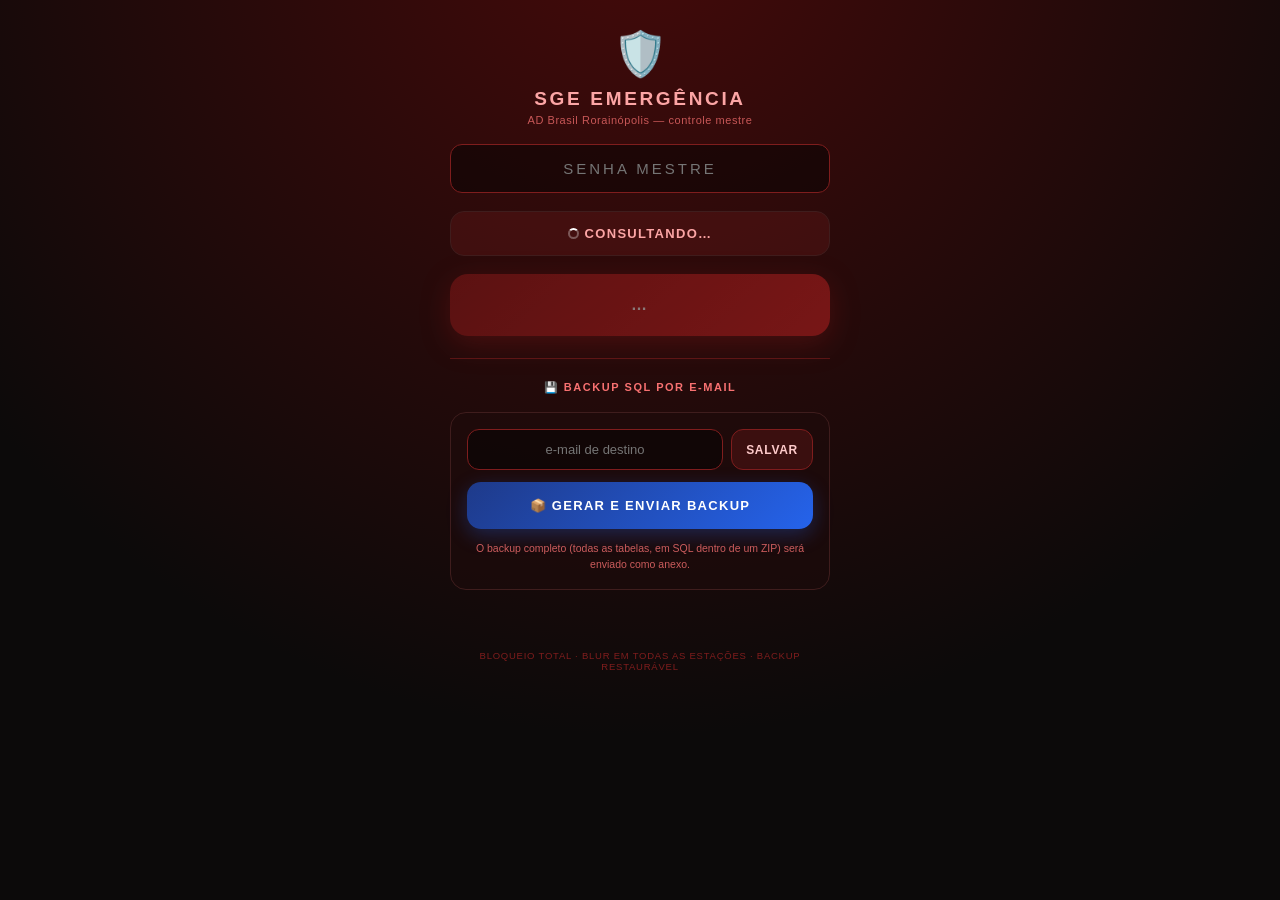
<file: sge/trava.html>
<!DOCTYPE html>
<html lang="pt-BR">
<head>
<meta charset="UTF-8">
<meta name="viewport" content="width=device-width, initial-scale=1.0">
<meta http-equiv="refresh" content="0; url=./trava/">
<title>SGE Emergência</title>
<style>body{background:#0c0a0a;color:#fca5a5;font-family:sans-serif;display:flex;align-items:center;justify-content:center;min-height:100vh;text-align:center;font-size:13px}a{color:#ef4444}</style>
</head>
<body>
<p>Redirecionando para o app de emergência…<br><br><a href="./trava/">Abrir SGE Emergência</a></p>
<script>location.replace('./trava/');</script>
</body>
</html>
</file>
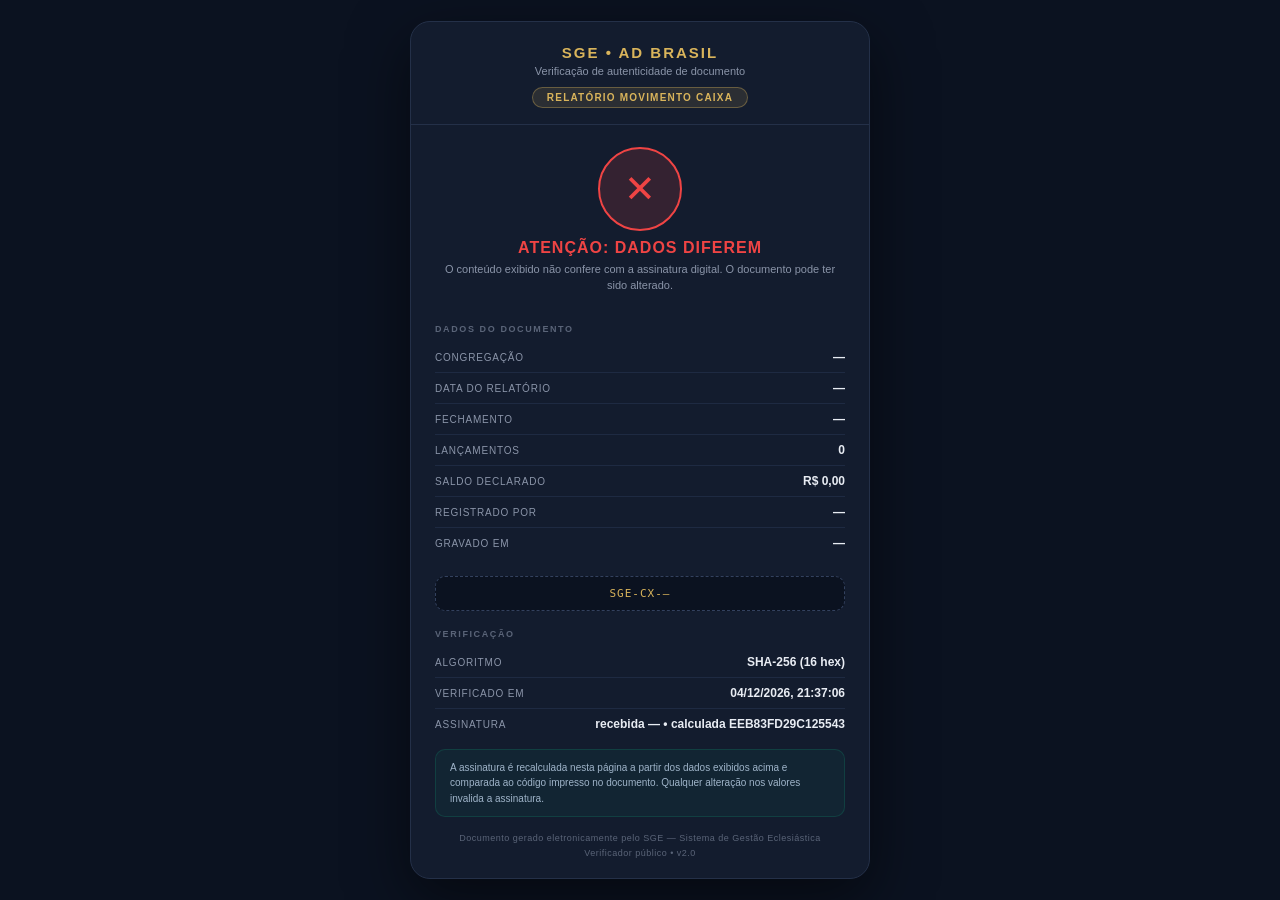
<file: sge/verificar.html>
<!DOCTYPE html>
<html lang="pt-BR">
<head>
<meta charset="UTF-8">
<meta name="viewport" content="width=device-width, initial-scale=1.0">
<title>Verificação de Documento — SGE AD Brasil</title>
<style>
    * { margin: 0; padding: 0; box-sizing: border-box; }
    body { font-family: 'Segoe UI', Arial, sans-serif; background: #0b1220; color: #e8ecf3; min-height: 100vh; display: flex; align-items: center; justify-content: center; padding: 20px; }
    .card { width: 100%; max-width: 460px; background: #131c2e; border: 1px solid #243048; border-radius: 20px; overflow: hidden; box-shadow: 0 20px 60px rgba(0,0,0,.5); }
    .topo { padding: 22px 24px 16px; border-bottom: 1px solid #243048; text-align: center; }
    .topo h1 { font-size: 15px; letter-spacing: 2px; color: #d9b45b; font-weight: 700; }
    .topo p { font-size: 11px; color: #8a94a8; margin-top: 4px; }
    .chip-tipo { display: inline-block; margin-top: 10px; padding: 4px 14px; border-radius: 999px; background: rgba(217,180,91,.12); border: 1px solid rgba(217,180,91,.35); color: #d9b45b; font-size: 10px; font-weight: 700; letter-spacing: 1.2px; text-transform: uppercase; }
    .selo { margin: 22px auto 8px; width: 84px; height: 84px; border-radius: 50%; display: flex; align-items: center; justify-content: center; font-size: 38px; }
    .selo.ok { background: rgba(16,185,129,.15); border: 2px solid #10b981; color: #10b981; }
    .selo.erro { background: rgba(239,68,68,.15); border: 2px solid #ef4444; color: #ef4444; }
    .selo.neutro { background: rgba(245,158,11,.15); border: 2px solid #f59e0b; color: #f59e0b; }
    .veredito { text-align: center; padding: 0 24px 18px; }
    .veredito h2 { font-size: 16px; font-weight: 800; letter-spacing: 1px; }
    .veredito h2.ok { color: #10b981; }
    .veredito h2.erro { color: #ef4444; }
    .veredito h2.neutro { color: #f59e0b; }
    .veredito p { font-size: 11px; color: #8a94a8; margin-top: 4px; line-height: 1.5; }
    .sec-tit { padding: 12px 24px 4px; font-size: 9px; letter-spacing: 1.6px; color: #5a6478; text-transform: uppercase; font-weight: 700; }
    .dados { padding: 4px 24px 10px; }
    .linha { display: flex; justify-content: space-between; gap: 12px; padding: 8px 0; border-bottom: 1px solid #1e2a42; font-size: 12px; }
    .linha:last-child { border-bottom: none; }
    .linha .lbl { color: #8a94a8; font-size: 10px; text-transform: uppercase; letter-spacing: .8px; padding-top: 2px; }
    .linha .val { font-weight: 600; text-align: right; }
    .linha .val.neg { color: #ef4444; }
    .linha .val.pos { color: #10b981; }
    .codigo { margin: 8px 24px 6px; background: #0b1220; border: 1px dashed #33415e; border-radius: 10px; padding: 10px 14px; font-family: Consolas, monospace; font-size: 11px; color: #d9b45b; text-align: center; letter-spacing: 1px; word-break: break-all; }
    .seg { margin: 0 24px 14px; background: rgba(16,185,129,.06); border: 1px solid rgba(16,185,129,.18); border-radius: 10px; padding: 10px 14px; font-size: 10px; color: #9fb4c9; line-height: 1.55; }
    .rodape { text-align: center; font-size: 9px; color: #5a6478; padding: 0 24px 18px; letter-spacing: .5px; line-height: 1.6; }
</style>
</head>
<body>
<div class="card">
    <div class="topo">
        <h1>SGE • AD BRASIL</h1>
        <p>Verificação de autenticidade de documento</p>
        <div class="chip-tipo" id="chip-tipo">Documento SGE</div>
    </div>
    <div class="selo" id="selo">…</div>
    <div class="veredito">
        <h2 id="veredito">VERIFICANDO…</h2>
        <p id="veredito-sub">Conferindo a assinatura digital do documento.</p>
    </div>
    <div class="sec-tit">Dados do documento</div>
    <div class="dados" id="dados"></div>
    <div class="codigo" id="codigo">—</div>
    <div class="sec-tit">Verificação</div>
    <div class="dados" id="verif"></div>
    <div class="seg" id="seg"></div>
    <div class="rodape">Documento gerado eletronicamente pelo SGE — Sistema de Gestão Eclesiástica<br>Verificador público • v2.0</div>
</div>
<script>
const MESES = ['Janeiro','Fevereiro','Março','Abril','Maio','Junho','Julho','Agosto','Setembro','Outubro','Novembro','Dezembro'];

async function sha256Hex(texto) {
    if (crypto?.subtle) {
        const buf = await crypto.subtle.digest('SHA-256', new TextEncoder().encode(texto));
        return [...new Uint8Array(buf)].map(b => b.toString(16).padStart(2,'0')).join('').toUpperCase();
    }
    return null;
}
function djb2(texto) {
    let h = 5381;
    for (let i = 0; i < texto.length; i++) h = ((h << 5) + h + texto.charCodeAt(i)) >>> 0;
    return h.toString(16).toUpperCase().padStart(8,'0');
}
/* RC: sha256 completo truncado em 16 hex; fallback djb2 de 8 hex */
async function hashRc(texto) {
    const h = await sha256Hex(texto);
    return h ? h.substring(0, 16) : djb2(texto);
}
/* DRE: sha256 truncado em 4 hex; fallback djb2 8 hex → 4 */
async function hashDre(texto) {
    const h = await sha256Hex(texto);
    return h ? h.substring(0, 4) : djb2(texto).slice(0, 4);
}
function esc(v) { return String(v ?? '').replace(/[&<>"']/g, c => ({'&':'&amp;','<':'&lt;','>':'&gt;','"':'&quot;',"'":'&#39;'}[c])); }
function fmtBrl(v) {
    const num = parseFloat(String(v).replace(',', '.'));
    if (isNaN(num)) return '—';
    const txt = num.toLocaleString('pt-BR', { style: 'currency', currency: 'BRL' });
    return num < 0 ? txt.replace('-', '- ') : txt;
}
function fmtDataHora(iso) {
    const d = new Date(iso);
    if (isNaN(d)) return String(iso || '—');
    return d.toLocaleString('pt-BR', { dateStyle: 'short', timeStyle: 'short' });
}
function linha(lbl, val, cls) {
    return `<div class="linha"><div class="lbl">${esc(lbl)}</div><div class="val ${cls || ''}">${esc(val)}</div></div>`;
}
function linhaHtml(lbl, html) {
    return `<div class="linha"><div class="lbl">${esc(lbl)}</div><div class="val">${html}</div></div>`;
}
function pintar(estado, textoSelo, titulo, sub) {
    const selo = document.getElementById('selo');
    const ver = document.getElementById('veredito');
    selo.className = 'selo ' + estado;
    selo.textContent = textoSelo;
    ver.className = estado;
    ver.textContent = titulo;
    document.getElementById('veredito-sub').textContent = sub;
}
function blocoVerif(codigo, algoritmo, resultado) {
    document.getElementById('codigo').textContent = codigo;
    document.getElementById('verif').innerHTML =
        linha('Algoritmo', algoritmo) +
        linha('Verificado em', new Date().toLocaleString('pt-BR', { dateStyle: 'short', timeStyle: 'medium' })) +
        linha('Assinatura', resultado);
    document.getElementById('seg').textContent =
        'A assinatura é recalculada nesta página a partir dos dados exibidos acima e comparada ao código impresso no documento. '
        + 'Qualquer alteração nos valores invalida a assinatura.';
}

(async () => {
    const p = new URLSearchParams(location.search);
    const tipo = (p.get('t') || 'caixa').toLowerCase();
    const hRecebido = (p.get('h') || '').toUpperCase();

    if (tipo === 'dre') {
        /* DRE — Demonstração do Resultado do Exercício.
           Formato novo: x = "b1,res,consf;b1,res,consf;…" (uma tripla por coluna)
           e  = anos da série (só no modo série) */
        const c = p.get('c') || 'rorainopolis';
        const ano = p.get('a') || '';
        const mNum = parseInt(p.get('m') || '0', 10);
        const modo = (p.get('o') || '').toLowerCase();
        const v = p.get('v') || '';
        const x = p.get('x') || '';
        const e = p.get('e') || '';
        const mes = MESES[mNum - 1] || '';

        document.getElementById('chip-tipo').textContent = 'DRE — Demonstração do Resultado';

        const modoNome = { balancete: 'Balancete mensal', anual: 'Demonstração anual', serie: 'Série histórica' }[modo] || modo || '—';
        const numCols = modo === 'serie' ? (e ? e.split(',').length : null) : (x ? x.split(';').length : null);
        const vShow = (v === '' && modo === 'serie' && x) ? (x.split(',')[1] ?? '') : v;
        let dados =
            linha('Campo', 'AD Brasil — Rorainópolis') +
            linha('Modalidade', modoNome);
        if (modo === 'serie') {
            const anos = e ? e.split(',') : [];
            dados += linha('Exercícios', anos.length ? anos.slice().reverse().join(' a ') : (ano || '—'));
            if (numCols) dados += linha('Colunas comparadas', String(numCols));
        } else {
            dados += linha('Exercício', ano || '—');
            dados += linha('Competência', mes ? `${mes}/${ano}` : (mNum ? `${String(mNum).padStart(2,'0')}/${ano}` : '—'));
            if (numCols) dados += linha('Colunas do demonstrativo', String(numCols));
        }
        const saldoNum = vShow === '' ? NaN : parseFloat(vShow);
        dados += linhaHtml(modo === 'serie' ? 'Saldo consolidado (exercício recente)' : 'Saldo consolidado',
            `<span class="${saldoNum < 0 ? 'neg' : 'pos'}" style="font-weight:600">${esc(fmtBrl(vShow))}</span>`);
        document.getElementById('dados').innerHTML = dados;

        let base = null;
        if (modo === 'serie' && e && x) {
            const partes = x.split(',');
            base = `serie|${e}|${partes[0]}|${partes[1] ?? ''}`;
        } else if (modo !== 'serie' && x && mes) {
            const triplas = x.split(';').map(t => t.split(',').join('/')).join('|');
            base = `${modo}|${ano}|${mes}|${triplas}`;
        }

        if (base !== null) {
            const hCalc = await hashDre(base);
            const integro = hRecebido && hRecebido === hCalc;
            pintar(integro ? 'ok' : 'erro', integro ? '✓' : '✕',
                integro ? 'DOCUMENTO ÍNTEGRO' : 'ATENÇÃO: DADOS DIFEREM',
                integro ? 'Esta demonstração foi gerada pelo SGE e não sofreu alterações.'
                        : 'O conteúdo exibido não confere com a assinatura digital. O documento pode ter sido alterado.');
            blocoVerif(`SGE-DRE·${hRecebido || '—'}`, 'SHA-256 (4 hex)',
                `recebida ${hRecebido || '—'} • calculada ${hCalc}`);
        } else {
            /* QR gerado antes do formato v2 — dados da assinatura não trafegam na URL */
            pintar('neutro', 'ℹ', 'DOCUMENTO SGE — FORMATO ANTERIOR',
                'Este código identifica um documento emitido pelo SGE. QRs desta versão não carregam os dados para recomputar a assinatura nesta página — confira os valores exibidos com o documento original.');
            blocoVerif(`SGE-DRE·${hRecebido || '—'}`, 'SHA-256 (4 hex)', 'não recomputável nesta versão');
            document.getElementById('seg').textContent =
                'Documentos emitidos pelas versões atuais do SGE permitem a verificação completa da assinatura nesta página. Para conferir este documento, compare os dados acima com o impresso.';
        }
        return;
    }

    if (tipo === 'livro' || p.has('livro')) {
        /* Livro de Dizimistas — param "livro" = "periodo:periodoTxt" (ex.: "mensal:10/2026").
           Base historica: SGE-DIZIMISTAS|periodo|periodoTxt|qtd|total  (mesma usada na geracao). */
        const livroRaw = p.get('livro') || '';
        const sep = livroRaw.indexOf(':');
        const per = sep >= 0 ? livroRaw.slice(0, sep) : 'mensal';
        const perTxt = sep >= 0 ? livroRaw.slice(sep + 1) : livroRaw;
        const nL = p.get('n') || '0', vL = p.get('v') || '0';
        document.getElementById('chip-tipo').textContent = 'Livro de Dizimistas';
        const baseL = `SGE-DIZIMISTAS|${per}|${perTxt}|${nL}|${vL}`;
        const hCalcL = await hashRc(baseL);
        const integroL = hRecebido && hRecebido === hCalcL;
        pintar(integroL ? 'ok' : 'erro', integroL ? '✓' : '✕',
            integroL ? 'DOCUMENTO ÍNTEGRO' : 'ATENÇÃO: DADOS DIFEREM',
            integroL ? 'Este livro foi gerado pelo SGE e não sofreu alterações.'
                     : 'O conteúdo exibido não confere com a assinatura digital. O documento pode ter sido alterado.');
        document.getElementById('dados').innerHTML =
            linha('Livro', 'Livro de Dizimistas') +
            linha('Periodicidade', per === 'anual' ? 'Anual' : 'Mensal') +
            linha('Período', perTxt || '—') +
            linha('Dizimistas', nL) +
            linhaHtml('Total em dízimos', `<span class="pos" style="font-weight:600">${esc(fmtBrl(vL))}</span>`);
        blocoVerif(`SGE-DZ-${hRecebido || '—'}`, 'SHA-256 (16 hex)',
            `recebida ${hRecebido || '—'} • calculada ${hCalcL}`);
        return;
    }

    /* Relatório Movimento Caixa (formato padrão) */
    const c = p.get('c') || '', d = p.get('d') || '', s = p.get('s') || '';
    const a = p.get('a') || '', g = p.get('g') || '';
    const n = p.get('n') || '0', v = p.get('v') || '0';

    document.getElementById('chip-tipo').textContent = 'Relatório Movimento Caixa';

    const base = `SGE-CAIXA|${c}|${d}|${s}|${n}|${v}`;
    const hCalc = await hashRc(base);
    const integro = hRecebido && hRecebido === hCalc;

    pintar(integro ? 'ok' : 'erro', integro ? '✓' : '✕',
        integro ? 'DOCUMENTO ÍNTEGRO' : 'ATENÇÃO: DADOS DIFEREM',
        integro ? 'Este relatório foi gerado pelo SGE e não sofreu alterações.'
                : 'O conteúdo exibido não confere com a assinatura digital. O documento pode ter sido alterado.');

    const saldoNum = parseFloat(v);
    document.getElementById('dados').innerHTML =
        linha('Congregação', c ? ('CONGREGAÇÃO ' + c).toUpperCase() : '—') +
        linha('Data do relatório', d || '—') +
        linha('Fechamento', s || '—') +
        linha('Lançamentos', n) +
        linhaHtml('Saldo declarado', `<span class="${saldoNum < 0 ? 'neg' : 'pos'}" style="font-weight:600">${esc(fmtBrl(v))}</span>`) +
        linha('Registrado por', a || '—') +
        linha('Gravado em', g ? fmtDataHora(g) : '—');
    blocoVerif(`SGE-CX-${hRecebido || '—'}`, 'SHA-256 (16 hex)',
        `recebida ${hRecebido || '—'} • calculada ${hCalc}`);
})();
</script>
</body>
</html>
</file>
